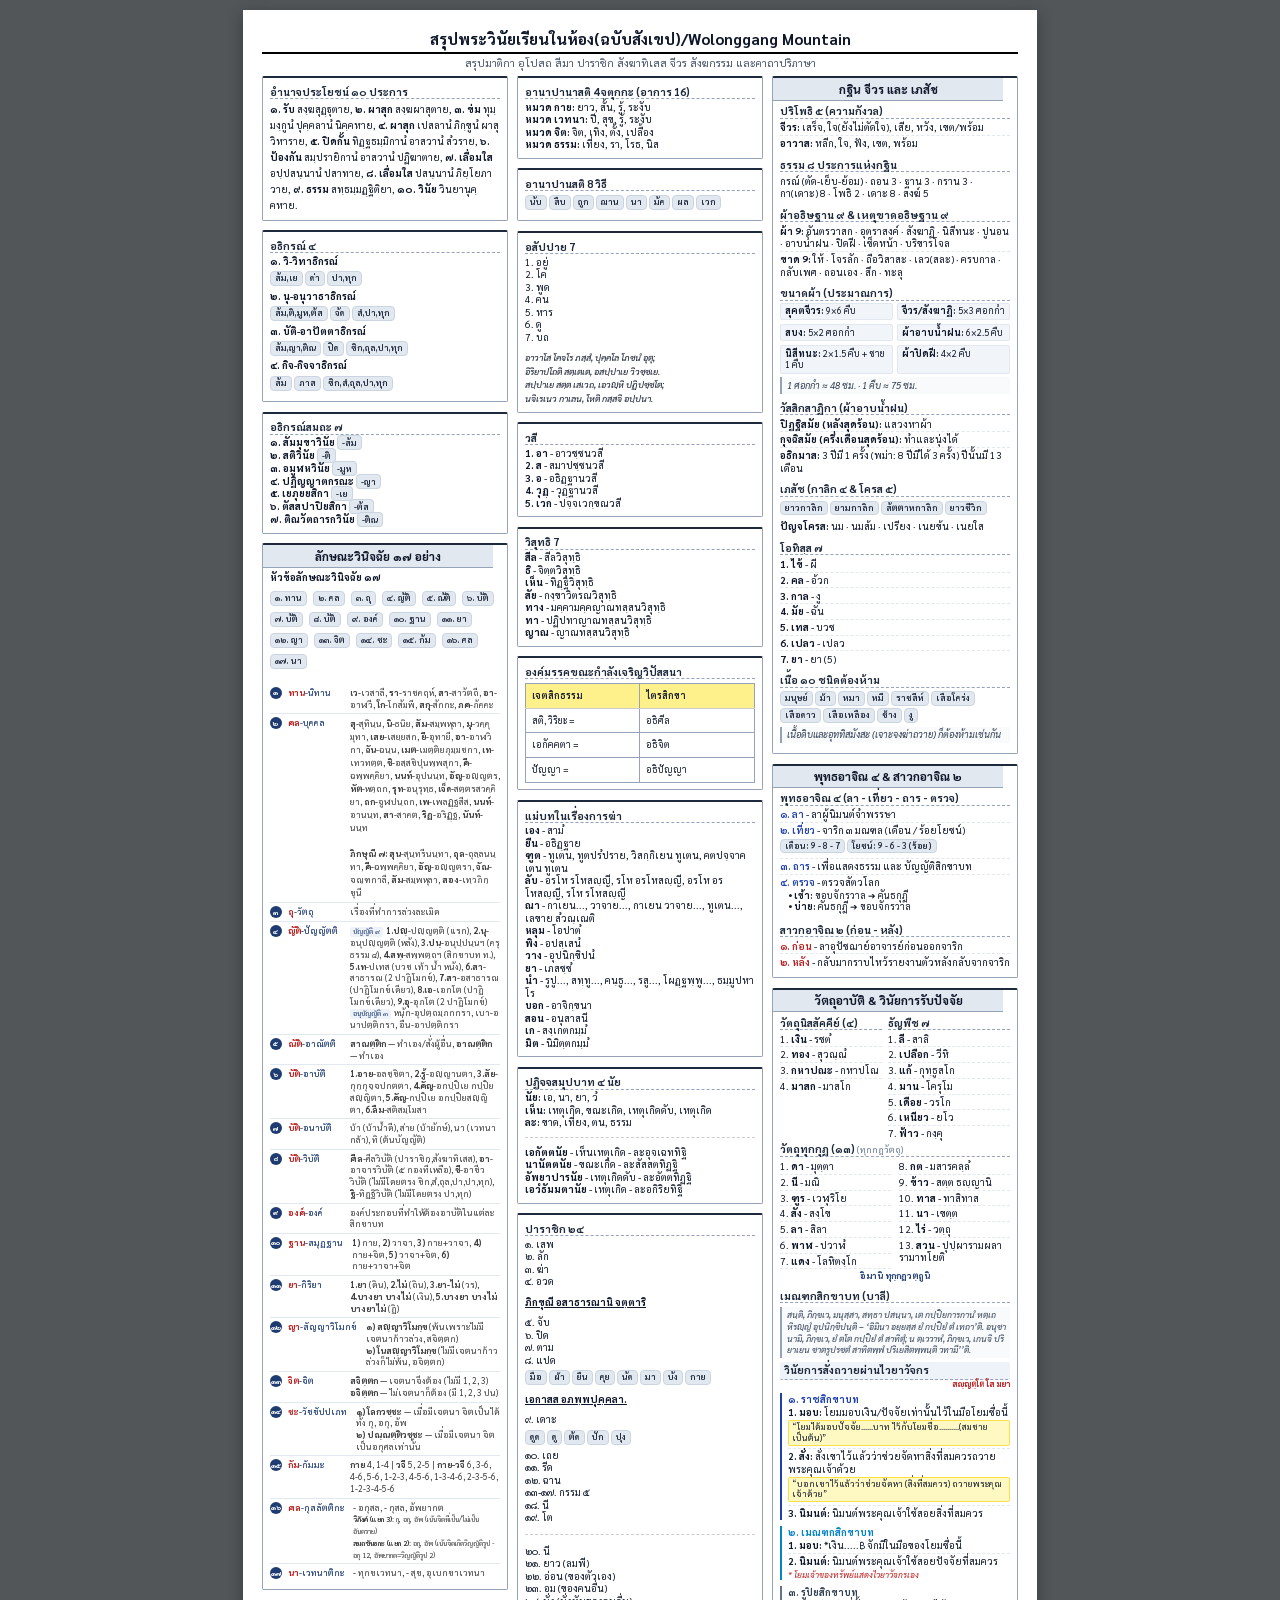
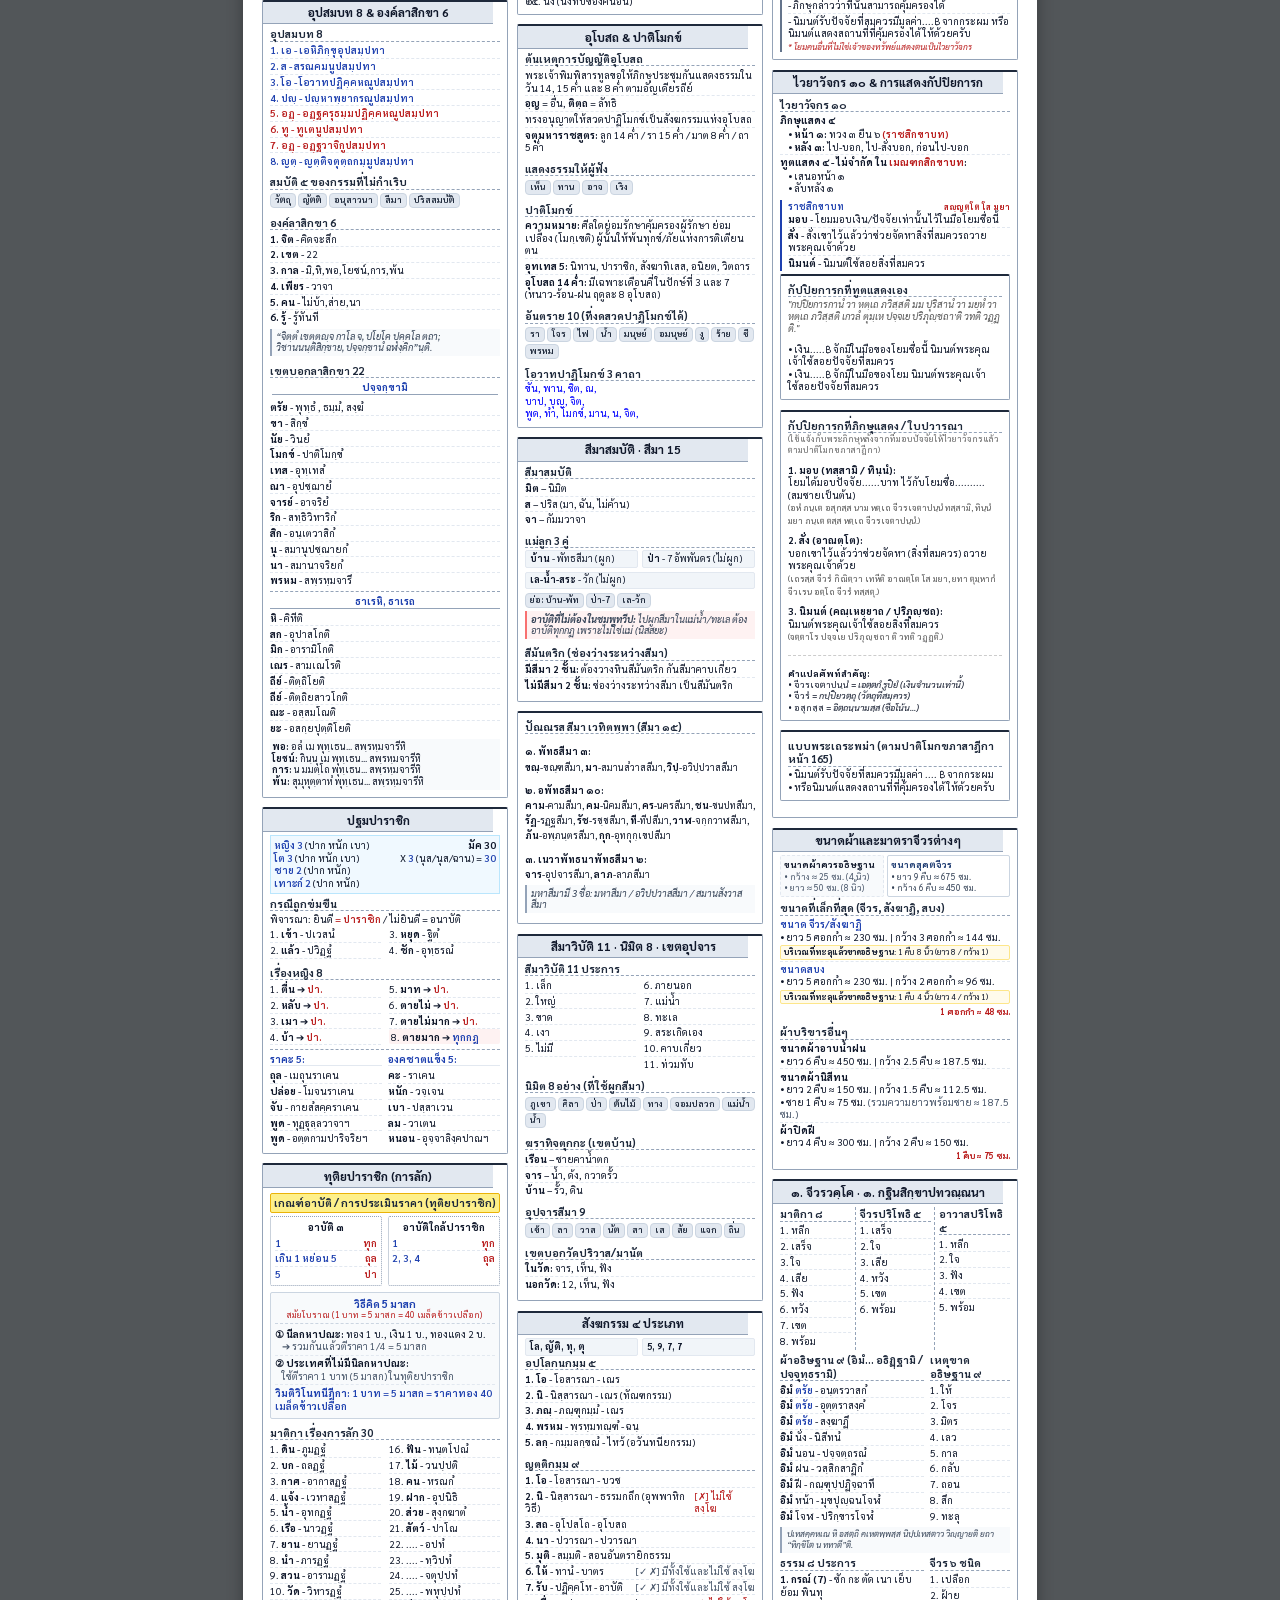
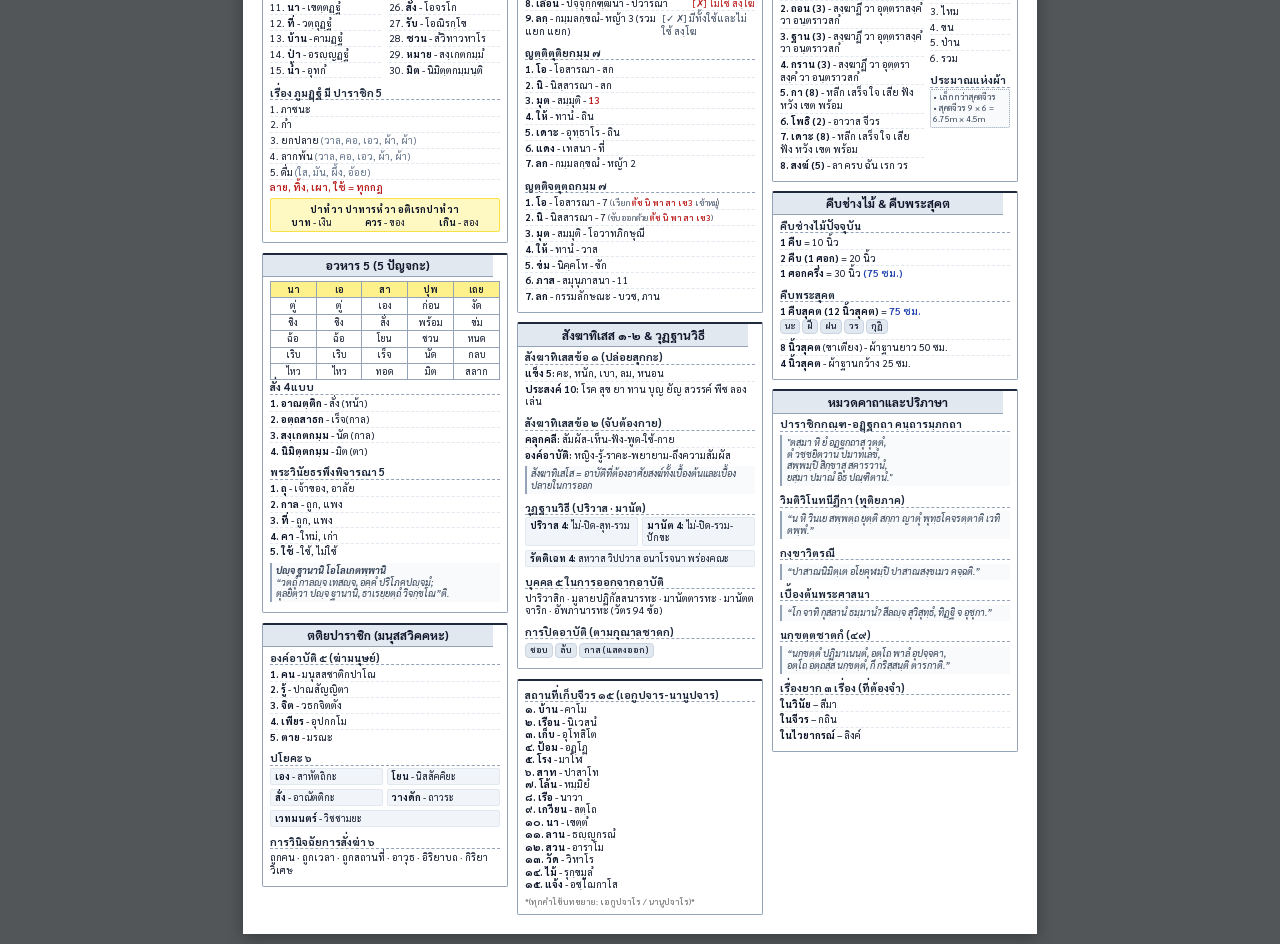
<file: index.html>
<!DOCTYPE html>
<html lang="th">
    <head>
        <meta charset="UTF-8">
        <meta name="viewport" content="width=device-width, initial-scale=1.0">
        <title>สรุปพระวินัยเรียนในห้อง(ฉบับสังเขป)/Wolonggang Mountain</title>
        <link
            href="https://fonts.googleapis.com/css2?family=Sarabun:wght@400;500;600;700&display=swap"
            rel="stylesheet">
        <link rel="stylesheet" href="style.css">
    </head>
    <body>

        <div class="a4-page">
            <div
                class="header-title">สรุปพระวินัยเรียนในห้อง(ฉบับสังเขป)/Wolonggang
                Mountain</div>
            <div class="header-sub">สรุปมาติกา อุโปสถ สีมา ปาราชิก สังฆาทิเสส
                จีวร สังฆกรรม และคาถาปริภาษา</div>

            <div class="masonry">
                <!-- อำนาจประโยชน์ ๑๐ ประการ -->
                <div class="card">
                    <h3>อำนาจประโยชน์ ๑๐ ประการ</h3>
                    <p style="text-align: left; line-height: 1.6; margin: 0;">
                        <strong>๑. รับ</strong> สงฺฆสุฏฺฐุตาย,
                        <strong>๒. ผาสุก</strong> สงฺฆผาสุตาย,
                        <strong>๓. ข่ม</strong> ทุมฺมงฺกูนํ ปุคฺคลานํ นิคฺคหาย,
                        <strong>๔. ผาสุก</strong> เปสลานํ ภิกฺขูนํ ผาสุวิหาราย,
                        <strong>๕. ปิดกั้น</strong> ทิฏฺฐธมฺมิกานํ อาสวานํ
                        สํวราย,
                        <strong>๖. ป้องกัน</strong> สมฺปรายิกานํ อาสวานํ
                        ปฏิฆาตาย,
                        <strong>๗. เลื่อมใส</strong> อปฺปสนฺนานํ ปสาทาย,
                        <strong>๘. เลื่อมใส</strong> ปสนฺนานํ ภิยฺโยภาวาย,
                        <strong>๙. ธรรม</strong> สทฺธมฺมฏฺฐิติยา,
                        <strong>๑๐. วินัย</strong> วินยานุคฺคหาย.
                    </p>
                </div>

                <!-- อธิกรณ์ ๔ -->
                <div class="card">
                    <h3>อธิกรณ์ ๔</h3>
                    <ul class="vertical-list">
                        <li style="text-align: left;">
                            <strong class="item-title"
                                style="text-align: left;">๑.
                                วิ-วิทาธิกรณ์</strong>
                            <div class="pill-row">
                                <span class="pill">สัม,เย</span>
                                <span class="pill">ด่า</span>
                                <span class="pill">ปา,ทุก</span>

                            </div>
                        </li>
                        <li style="text-align: left;">
                            <strong class="item-title"
                                style="text-align: left;">๒.
                                นุ-อนุวาธาธิกรณ์</strong>
                            <div class="pill-row">
                                <span class="pill">สัม,ติ,มูห,ตัส</span>
                                <span class="pill">จัด</span>
                                <span class="pill">สํ,ปา,ทุก</span>

                            </div>
                        </li>
                        <li style="text-align: left;">
                            <strong class="item-title"
                                style="text-align: left;">๓.
                                บัติ-อาปัตตาธิกรณ์</strong>
                            <div class="pill-row">
                                <span class="pill">สัม,ญา,ติณ</span>
                                <span class="pill">ปิด</span>
                                <span class="pill">ซิก,ถุล,ปา,ทุก</span>

                            </div>
                        </li>
                        <li style="text-align: left;">
                            <strong class="item-title"
                                style="text-align: left;">๔.
                                กิจ-กิจจาธิกรณ์</strong>
                            <div class="pill-row">
                                <span class="pill">สัม</span>
                                <span class="pill">ภาส</span>
                                <span class="pill">ซิก,สํ,ถุล,ปา,ทุก</span>

                            </div>
                        </li>
                    </ul>
                </div>

                <!-- อธิกรณ์สมถะ ๗ -->
                <div class="card">
                    <h3>อธิกรณ์สมถะ ๗</h3>
                    <ul class="vertical-list">
                        <li style="text-align: left;"><strong
                                style="text-align: left;">๑.
                                สัมมุขาวินัย</strong> <span
                                class="pill">-สัม</span></li>
                        <li style="text-align: left;"><strong
                                style="text-align: left;">๒. สติวินัย</strong>
                            <span class="pill">-ติ</span></li>
                        <li style="text-align: left;"><strong
                                style="text-align: left;">๓. อมูฬหวินัย</strong>
                            <span class="pill">-มูห</span></li>
                        <li style="text-align: left;"><strong
                                style="text-align: left;">๔.
                                ปฏิญญาตกรณะ</strong> <span
                                class="pill">-ญา</span></li>
                        <li style="text-align: left;"><strong
                                style="text-align: left;">๕. เยภุยยสิกา</strong>
                            <span class="pill">-เย</span></li>
                        <li style="text-align: left;"><strong
                                style="text-align: left;">๖.
                                ตัสสปาปิยสิกา</strong> <span
                                class="pill">-ตัส</span></li>
                        <li style="text-align: left;"><strong
                                style="text-align: left;">๗.
                                ติณวัตถารกวินัย</strong> <span
                                class="pill">-ติณ</span></li>
                    </ul>
                </div>

                <!-- ============================================== -->
                <!-- CARD 6: ลักษณะวินิจฉัย 17 & ปาราชิก 24 (ต้นฉบับเดิม)-->
                <!-- ============================================== -->
                <div class="card">
                    <h2>ลักษณะวินิจฉัย ๑๗ อย่าง</h2>

                    <div class="vinicchaya-list" style="margin-top: 0.5mm;">
                        <div style="text-align: left; margin-bottom: 15px;">
                            <div
                                style="font-weight: bold; margin-bottom: 8px;">หัวข้อลักษณะวินิจฉัย
                                ๑๗</div>
                            <div
                                style="display: flex; flex-wrap: wrap; gap: 6px;">
                                <span class="pill">๑. ทาน</span>
                                <span class="pill">๒. คล</span>
                                <span class="pill">๓. ถุ</span>
                                <span class="pill">๔. ญัติ</span>
                                <span class="pill">๕. ณัติ</span>
                                <span class="pill">๖. บัติ</span>
                                <span class="pill">๗. บัติ</span>
                                <span class="pill">๘. บัติ</span>
                                <span class="pill">๙. องค์</span>
                                <span class="pill">๑๐. ฐาน</span>
                                <span class="pill">๑๑. ยา</span>
                                <span class="pill">๑๒. ญา</span>
                                <span class="pill">๑๓. จิต</span>
                                <span class="pill">๑๔. ชะ</span>
                                <span class="pill">๑๕. กัม</span>
                                <span class="pill">๑๖. ศล</span>
                                <span class="pill">๑๗. นา</span>
                            </div>
                        </div>

                        <!-- ๑. ทาน-นิทาน -->
                        <div class="v-item">
                            <span class="num">๑</span><span class="title"><span
                                    class="abbr">ทาน</span>-นิทาน</span>
                            <span class="desc"><b>เว</b>-เวสาลี,
                                <b>รา</b>-ราชคฤห์, <b>สา</b>-สาวัตถี,
                                <b>อา</b>-อาฬวี, <b>โก</b>-โกสัมพี,
                                <b>สกุ</b>-สักกะ, <b>ภค</b>-ภัคคะ</span>
                        </div>

                        <!-- ๒. คล-บุคคล -->
                        <div class="v-item">
                            <span class="num">๒</span><span class="title"><span
                                    class="abbr">คล</span>-บุคคล</span>
                            <span class="desc" style="line-height: 1.5;">
                                <b>สุ</b>-สุทินฺน, <b>นิ</b>-ธนิย,
                                <b>สัม</b>-สมฺพหุลา, <b>มุ</b>-วคฺคุมุทา,
                                <b>เสย</b>-เสยฺยสก, <b>ยี</b>-อุทายี,
                                <b>อา</b>-อาฬวิกา, <b>ฉัน</b>-ฉนฺน,
                                <b>เมต</b>-เมตฺติยภุมฺมชกา, <b>เท</b>-เทวทตฺต,
                                <b>ชิ</b>-อสฺสชิปุนพฺพสุกา,
                                <b>คี</b>-ฉพฺพคฺคิยา, <b>นนท์</b>-อุปนนฺท,
                                <b>อัญ</b>-อญฺญตร, <b>หัต</b>-หตฺถก,
                                <b>รุท</b>-อนุรุทฺธ, <b>เจ็ด</b>-สตฺตรสวคฺคิยา,
                                <b>ถก</b>-จูฬปนฺถก, <b>เพ</b>-เพลฏฺฐสีส,
                                <b>นนท์</b>-อานนฺท, <b>สา</b>-สาคต,
                                <b>ริฏ</b>-อริฏฺฐ, <b>นันท์</b>-นนฺท<br><br>
                                <b>ภิกษุณี ๗:</b> <b>สุน</b>-สุนฺทรีนนฺทา,
                                <b>ถุล</b>-ถุลฺลนนฺทา, <b>คี</b>-ฉพฺพคฺคิยา,
                                <b>อัญ</b>-อญฺญตรา, <b>จัณ</b>-จณฺฑกาลี,
                                <b>สัม</b>-สมฺพหุลา, <b>สอง</b>-เทฺวภิกฺขุนี
                            </span>
                        </div>

                        <!-- ๓. ถุ-วัตถุ -->
                        <div class="v-item">
                            <span class="num">๓</span><span class="title"><span
                                    class="abbr">ถุ</span>-วัตถุ</span>
                            <span class="desc">เรื่องที่ทำการล่วงละเมิด</span>
                        </div>

                        <!-- ๔. ญัติ-ปัญญัตติ -->
                        <div class="v-item">
                            <span class="num">๔</span><span class="title"><span
                                    class="abbr">ญัติ</span>-ปัญญัตติ</span>
                            <span class="desc">
                                <span class="tag">บัญญัติ ๙</span>
                                <b>1.ปญฺ</b>-ปญฺญตฺติ (แรก),
                                <b>2.นุ</b>-อนุปญฺญตฺติ (หลัง),
                                <b>3.ปนฺ</b>-อนุปฺปนฺนฯ (ครุธรรม ๘),
                                <b>4.สพฺ</b>-สพฺพตฺถฯ (สิกขาบท ท.),
                                <b>5.เท</b>-ปเทส (บวช เท้า น้ำ หนัง),
                                <b>6.สา</b>-สาธารณ (2 ปาฏิโมกข์),
                                <b>7.สา</b>-อสาธารณ (ปาฏิโมกข์เดียว),
                                <b>8.เอ</b>-เอกโต (ปาฏิโมกข์เดียว),
                                <b>9.อุ</b>-อุภโต (2 ปาฏิโมกข์)<br>
                                <span class="tag"
                                    style="margin-top: 2px;">อนุบัญญัติ ๓</span>
                                หนัก-อุปตฺถมฺภกกรา, เบา-อนาปตฺติกรา,
                                อื่น-อาปตฺติกรา
                            </span>
                        </div>

                        <!-- ๕. ณัติ-อาณัตติ -->
                        <div class="v-item">
                            <span class="num">๕</span><span class="title"><span
                                    class="abbr">ณัติ</span>-อาณัตติ</span>
                            <span class="desc"><b>สาณตฺติก</b> —
                                ทำเอง/สั่งผู้อื่น, <b>อาณตฺติก</b> —
                                ทำเอง</span>
                        </div>

                        <!-- ๖. บัติ-อาบัติ -->
                        <div class="v-item">
                            <span class="num">๖</span><span class="title"><span
                                    class="abbr">บัติ</span>-อาบัติ</span>
                            <span class="desc"><b>1.อาย</b>-อลชฺชิตา,
                                <b>2.รู้</b>-อญฺญานตา,
                                <b>3.สัย</b>-กุกฺกุจฺจปกตตา,
                                <b>4.คัญ</b>-อกปฺปิเย กปฺปิยสญฺญิตา,
                                <b>5.คัญ</b>-กปฺปิเย อกปฺปิยสญฺญิตา,
                                <b>6.ลืม</b>-สติสมฺโมสา</span>
                        </div>

                        <!-- ๗. บัติ-อนาบัติ -->
                        <div class="v-item">
                            <span class="num">๗</span><span class="title"><span
                                    class="abbr">บัติ</span>-อนาบัติ</span>
                            <span class="desc">บ้า (บ้าน้ำดี), ส่าย (บ้ายักษ์),
                                นา (เวทนากล้า), ทิ (ต้นบัญญัติ)</span>
                        </div>

                        <!-- ๘. บัติ-วิบัติ -->
                        <div class="v-item">
                            <span class="num">๘</span><span class="title"><span
                                    class="abbr">บัติ</span>-วิบัติ</span>
                            <span class="desc"><b>ศีล</b>-ศีลวิบัติ
                                (ปาราชิก,สังฆาทิเสส), <b>อา</b>-อาจารวิบัติ (๕
                                กองที่เหลือ), <b>ชี</b>-อาชีววิบัติ (ไม่มีโดยตรง
                                ชิก,สํ,ถุล,ปา,ปา,ทุก), <b>ฐิ</b>-ทิฏฐิวิบัติ
                                (ไม่มีโดยตรง ปา,ทุก)</span>
                        </div>

                        <!-- ๙. องค์-องค์ -->
                        <div class="v-item">
                            <span class="num">๙</span><span class="title"><span
                                    class="abbr">องค์</span>-องค์</span>
                            <span
                                class="desc">องค์ประกอบที่ทําให้ต้องอาบัติในแต่ละสิกขาบท</span>
                        </div>

                        <!-- ๑๐. ฐาน-สมุฏฐาน -->
                        <div class="v-item">
                            <span class="num">๑๐</span><span class="title"><span
                                    class="abbr">ฐาน</span>-สมุฏฐาน</span>
                            <span class="desc"><b>1)</b> กาย, <b>2)</b> วาจา,
                                <b>3)</b> กาย+วาจา, <b>4)</b> กาย+จิต, <b>5)</b>
                                วาจา+จิต, <b>6)</b> กาย+วาจา+จิต</span>
                        </div>

                        <!-- ๑๑. ยา-กิริยา -->
                        <div class="v-item">
                            <span class="num">๑๑</span><span class="title"><span
                                    class="abbr">ยา</span>-กิริยา</span>
                            <span class="desc"><b>1.ยา</b> (ดิน), <b>2.ไม่</b>
                                (ถิน), <b>3.ยา-ไม่</b> (วร), <b>4.บางยา
                                    บางไม่</b> (เงิน), <b>5.บางยา บางไม่
                                    บางยาไม่</b> (ฏิ)</span>
                        </div>

                        <!-- ๑๒. ญา-สัญญาวิโมกข์ -->
                        <div class="v-item">
                            <span class="num">๑๒</span><span class="title"><span
                                    class="abbr">ญา</span>-สัญญาวิโมกข์</span>
                            <span class="desc"><b>๑) สญฺญาวิโมกฺข</b>
                                (พ้นเพราะไม่มีเจตนาก้าวล่วง, สจิตฺตก) <br><b>๒)
                                    โนสญฺญาวิโมกฺข</b>
                                (ไม่มีเจตนาก้าวล่วงก็ไม่พ้น, อจิตฺตก)</span>
                        </div>

                        <!-- ๑๓. จิต-จิต -->
                        <div class="v-item">
                            <span class="num">๑๓</span><span class="title"><span
                                    class="abbr">จิต</span>-จิต</span>
                            <span class="desc"><b>สจิตฺตก</b> — เจตนาจึงต้อง
                                (ไม่มี 1, 2, 3) <br><b>อจิตฺตก</b> —
                                ไม่เจตนาก็ต้อง (มี 1, 2, 3 ปน)</span>
                        </div>

                        <!-- ๑๔. ชะ-วัชชัปปเภท -->
                        <div class="v-item">
                            <span class="num">๑๔</span><span class="title"><span
                                    class="abbr">ชะ</span>-วัชชัปปเภท</span>
                            <span class="desc"><b>๑) โลกวชฺชะ</b> — เมื่อมีเจตนา
                                จิตเป็นได้ทั้ง กุ, อกุ, อัพ <br><b>๒)
                                    ปณฺณตฺติวชฺชะ</b> — เมื่อมีเจตนา
                                จิตเป็นอกุศลเท่านั้น</span>
                        </div>

                        <!-- ๑๕. กัม-กัมมะ -->
                        <div class="v-item">
                            <span class="num">๑๕</span><span class="title"><span
                                    class="abbr">กัม</span>-กัมมะ</span>
                            <span class="desc"><b>กาย</b> 4, 1-4 | <b>วจี</b> 5,
                                2-5 | <b>กาย-วจี</b> 6, 3-6, 4-6, 5-6, 1-2-3,
                                4-5-6, 1-3-4-6, 2-3-5-6, 1-2-3-4-5-6</span>
                        </div>

                        <!-- ๑๖. ศล-กุสลัตติกะ -->
                        <div class="v-item">
                            <span class="num">๑๖</span><span class="title"><span
                                    class="abbr">ศล</span>-กุสลัตติกะ</span>
                            <span class="desc">
                                - อกุสล, - กุสล, อัพยากต <br>
                                <small><b>วิภังค์ (แยก 3):</b> กุ, อกุ, อัพ
                                    (เน้นจิตที่เป็น/ไม่เป็นอันตราย)</small><br>
                                <small><b>สมถขันธกะ (แยก 2):</b> อกุ, อัพ
                                    (เน้นจิตเกิดวิญญัติรูป - อกุ 12,
                                    อัพยากต=วิญญัติรูป 2)</small>
                            </span>
                        </div>

                        <!-- ๑๗. นา-เวทนาติกะ -->
                        <div class="v-item">
                            <span class="num">๑๗</span><span class="title"><span
                                    class="abbr">นา</span>-เวทนาติกะ</span>
                            <span class="desc">- ทุกขเวทนา, - สุข,
                                อุเบกขาเวทนา</span>
                        </div>

                    </div>
                </div>
                <!-- ============================================== -->
                <!-- CARD 1: อุปสมบท & ลาสิกขา (ต้นฉบับเดิมเป๊ะ)       -->
                <!-- ============================================== -->
                <div class="card">
                    <h2>อุปสมบท 8 & องค์ลาสิกขา 6</h2>
                    <h3>อุปสมบท 8</h3>
                    <div class="vertical-list">
                        <div class="vertical-item text-blue">1. เอ -
                            เอหิภิกฺขุอุปสมฺปทา</div>
                        <div class="vertical-item text-blue">2. ส -
                            สรณคมนูปสมฺปทา</div>
                        <div class="vertical-item text-blue">3. โอ -
                            โอวาทปฏิคฺคหณูปสมฺปทา</div>
                        <div class="vertical-item text-blue">4. ปญฺ -
                            ปญฺหาพฺยากรณูปสมฺปทา</div>
                        <div class="vertical-item text-red">5. อฏฺ -
                            อฏฺฐครุธมฺมปฏิคฺคหณูปสมฺปทา</div>
                        <div class="vertical-item text-red">6. ทู -
                            ทูเตนูปสมฺปทา</div>
                        <div class="vertical-item text-red">7. อฏฺ -
                            อฏฺฐวาจิกูปสมฺปทา</div>
                        <div class="vertical-item text-blue">8. ญตฺ -
                            ญตฺติจตุตฺถกมฺมูปสมฺปทา</div>
                    </div>

                    <h3>สมบัติ ๕ ของกรรมที่ไม่กำเริบ</h3>
                    <div class="pill-row">
                        <span class="pill">วัตถุ</span><span
                            class="pill">ญัตติ</span><span
                            class="pill">อนุสาวนา</span><span
                            class="pill">สีมา</span><span
                            class="pill">ปริสสมบัติ</span>
                    </div>

                    <h3>องค์ลาสิกขา 6</h3>
                    <div class="vertical-list">
                        <div class="vertical-item"><b>1. จิต</b> -
                            คิดจะสึก</div>
                        <div class="vertical-item"><b>2. เขต</b> - 22</div>
                        <div class="vertical-item"><b>3. กาล</b> -
                            มิ,หิ,พอ,โยชน์,การ,พ้น</div>
                        <div class="vertical-item"><b>4. เพียร</b> - วาจา</div>
                        <div class="vertical-item"><b>5. คน</b> -
                            ไม่บ้า,ส่าย,นา</div>
                        <div class="vertical-item"><b>6. รู้</b> -
                            รู้ทันที</div>
                    </div>
                    <div class="verse">
                        “จิตฺตํ เขตฺตญฺจ กาโล จ, ปโยโค ปุคฺคโล ตถา;<br>
                        วิชานนนฺติสิกฺขาย, ปจฺจกฺขานํ ฉฬงฺคิก”นฺติ.
                    </div>

                    <h3>เขตบอกลาสิกขา 22</h3>
                    <div style="padding: 0.5mm;">
                        <div class="text-blue"
                            style="text-align: center; font-weight: bold; margin-bottom: 0.3mm; border-bottom: 1px solid var(--border); padding-bottom: 0.2mm;">ปจฺจกฺขามิ</div>
                    </div>
                    <div class="vertical-list">
                        <div class="vertical-item"><b>ตรัย</b> - พุทฺธํ , ธมฺมํ,
                            สงฺฆํ</div>
                        <div class="vertical-item"><b>ขา</b> - สิกฺขํ</div>
                        <div class="vertical-item"><b>นัย</b> - วินยํ</div>
                        <div class="vertical-item"><b>โมกข์</b> -
                            ปาติโมกฺขํ</div>
                        <div class="vertical-item"><b>เทส</b> - อุทฺเทสํ</div>
                        <div class="vertical-item"><b>ณา</b> - อุปชฺฌายํ</div>
                        <div class="vertical-item"><b>จารย์</b> - อาจริยํ</div>
                        <div class="vertical-item"><b>ริก</b> -
                            สทฺธิวิหาริกํ</div>
                        <div class="vertical-item"><b>สิก</b> -
                            อนฺเตวาสิกํ</div>
                        <div class="vertical-item"><b>นุ</b> -
                            สมานุปชฺณายกํ</div>
                        <div class="vertical-item"><b>นา</b> - สมานาจริยกํ</div>
                        <div class="vertical-item"><b>พรหม</b> -
                            สพฺรหฺมจารึ</div>
                    </div>

                    <div
                        style="border-top: 1px dashed var(--border); padding-top: 0.8mm; margin-top:0.8mm;">
                        <div class="text-blue"
                            style="text-align: center; font-weight: bold; margin-bottom: 0.3mm; border-bottom: 1px solid var(--border); padding-bottom: 0.2mm;">ธาเรหิ,
                            ธาเรถ</div>
                        <div class="vertical-list">
                            <div class="vertical-item"><b>หิ</b> - คิหีติ</div>
                            <div class="vertical-item"><b>สก</b> -
                                อุปาสโกติ</div>
                            <div class="vertical-item"><b>มิก</b> -
                                อารามิโกติ</div>
                            <div class="vertical-item"><b>เณร</b> -
                                สามเณโรติ</div>
                            <div class="vertical-item"><b>ถีย์</b> -
                                ติตฺถิโยติ</div>
                            <div class="vertical-item"><b>ถีย์</b> -
                                ติตฺถิยสาวโกติ</div>
                            <div class="vertical-item"><b>ณะ</b> -
                                อสฺสมโณติ</div>
                            <div class="vertical-item"><b>ยะ</b> -
                                อสกฺยปุตฺติโยติ</div>
                        </div>
                    </div>

                    <div
                        style="margin-top: 0.8mm; background: #f8fafc; padding: 0.6mm; font-size: 7pt;">
                        <div><b>พอ:</b> อลํ เม พุทฺเธน... สพฺรหฺมจารีหิ</div>
                        <div><b>โยชน์:</b> กินฺนุ เม พุทฺเธน...
                            สพฺรหฺมจารีหิ</div>
                        <div><b>การ:</b> น มมตฺโถ พุทฺเธน... สพฺรหฺมจารีหิ</div>
                        <div><b>พ้น:</b> สุมุหุตฺตาหํ พุทฺเธน...
                            สพฺรหฺมจารีหิ</div>
                    </div>
                </div>

                <!-- ============================================== -->
                <!-- CARD 2: ปฐมปาราชิก (ต้นฉบับเดิมเป๊ะ)              -->
                <!-- ============================================== -->
                <div class="card">
                    <h2>ปฐมปาราชิก</h2>
                    <div class="flex-between"
                        style="background:#f0f9ff; border:1px solid #bae6fd; padding:0.9mm; margin-bottom:0.9mm;">
                        <div>
                            <div><b class="text-blue">หญิง 3</b> (ปาก หนัก
                                เบา)</div>
                            <div><b class="text-blue">โต 3</b> (ปาก หนัก
                                เบา)</div>
                            <div><b class="text-blue">ชาย 2</b> (ปาก หนัก)</div>
                            <div><b class="text-blue">เทาะก์ 2</b> (ปาก
                                หนัก)</div>
                        </div>
                        <div style="text-align:right;">
                            <b>มัค 30</b><br>X <span class="text-blue">3</span>
                            (นุส/นุส/ฉาน) = <span class="text-blue">30</span>
                        </div>
                    </div>

                    <h3>กรณีถูกข่มขืน</h3>
                    <div style="margin-bottom:0.4mm;">พิจารณา: ยินดี <span
                            class="text-red">= ปาราชิก</span> / ไม่ยินดี =
                        อนาบัติ</div>
                    <div class="two-cols" style="font-size: 7pt;">
                        <div class="vertical-item">1. <b>เข้า</b> - ปเวสนํ</div>
                        <div class="vertical-item">2. <b>แล้ว</b> -
                            ปวิฏฺฐํ</div>
                        <div class="vertical-item">3. <b>หยุด</b> - ฐิตํ</div>
                        <div class="vertical-item">4. <b>ชัก</b> -
                            อุทฺธรณํ</div>
                    </div>

                    <h3>เรื่องหญิง 8</h3>
                    <div class="two-cols" style="font-size: 7.2pt;">
                        <div class="vertical-item">1. <b>ตื่น</b> ➔ <b
                                class="text-red">ปา.</b></div>
                        <div class="vertical-item">2. <b>หลับ</b> ➔ <b
                                class="text-red">ปา.</b></div>
                        <div class="vertical-item">3. <b>เมา</b> ➔ <b
                                class="text-red">ปา.</b></div>
                        <div class="vertical-item">4. <b>บ้า</b> ➔ <b
                                class="text-red">ปา.</b></div>
                        <div class="vertical-item">5. <b>มาท</b> ➔ <b
                                class="text-red">ปา.</b></div>
                        <div class="vertical-item">6. <b>ตายไม่</b> ➔ <b
                                class="text-red">ปา.</b></div>
                        <div class="vertical-item">7. <b>ตายไม่มาก</b> ➔ <b
                                class="text-red">ปา.</b></div>
                        <div class="vertical-item"
                            style="background:#fef2f2; padding-left: 0.5mm; border-radius:2px;">8.
                            <b>ตายมาก</b> ➔ <b class="text-blue">ทุกกฎ</b></div>
                    </div>

                    <div
                        style="display: flex; gap: 1.5mm; margin-top: 1mm; border-top: 1px dashed var(--border); padding-top: 0.8mm;">
                        <div style="flex: 1;">
                            <div class="text-blue"
                                style="font-size: 7.5pt; font-weight: bold; border-bottom: 1px solid #e2e8f0; margin-bottom: 0.5mm;">ราคะ
                                5:</div>
                            <div class="vertical-list"
                                style="margin:0; font-size: 7pt;">
                                <div class="vertical-item"><b>ถุล</b> -
                                    เมถุนราเคน</div>
                                <div class="vertical-item"><b>ปล่อย</b> -
                                    โมจนราเคน</div>
                                <div class="vertical-item"><b>จับ</b> -
                                    กายสํสคฺคราเคน</div>
                                <div class="vertical-item"><b>พูด</b> -
                                    ทุฏฺฐุลฺลวาจาฯ</div>
                                <div class="vertical-item"><b>พูด</b> -
                                    อตฺตกามปาริจริยฯ</div>
                            </div>
                        </div>
                        <div style="flex: 1;">
                            <div class="text-blue"
                                style="font-size: 7.5pt; font-weight: bold; border-bottom: 1px solid #e2e8f0; margin-bottom: 0.5mm;">องคชาตแข็ง
                                5:</div>
                            <div class="vertical-list"
                                style="margin:0; font-size: 7pt;">
                                <div class="vertical-item"><b>คะ</b> -
                                    ราเคน</div>
                                <div class="vertical-item"><b>หนัก</b> -
                                    วจฺเจน</div>
                                <div class="vertical-item"><b>เบา</b> -
                                    ปสฺสาเวน</div>
                                <div class="vertical-item"><b>ลม</b> -
                                    วาเตน</div>
                                <div class="vertical-item"><b>หนอน</b> -
                                    อุจฺจาลิงฺคปาณฯ</div>
                            </div>
                        </div>
                    </div>

                </div>

                <!-- ============================================== -->
                <!-- CARD 3: ทุติยปาราชิก (ต้นฉบับเดิมเป๊ะ)             -->
                <!-- ============================================== -->
                <div class="card">
                    <h2>ทุติยปาราชิก (การลัก)</h2>

                    <h3
                        style="margin-top: 1.5mm; text-align: center; background: #fef08a; padding: 0.5mm; border: 1px solid #eab308; border-radius: 2px;">เกณฑ์อาบัติ
                        / การประเมินราคา (ทุติยปาราชิก)</h3>

                    <div style="display: flex; gap: 1.5mm; margin-top: 1mm;">
                        <div
                            style="flex: 1; border: 1px dotted var(--border); padding: 1mm; border-radius: 2px;">
                            <div
                                style="font-weight: bold; text-align: center; margin-bottom: 0.5mm; color: #0f172a;">อาบัติ
                                ๓</div>
                            <div class="vertical-list"
                                style="margin:0; font-size: 6.8pt;">
                                <div class="flex-between vertical-item"><span
                                        class="text-blue">1</span><span
                                        class="text-red">ทุก</span></div>
                                <div class="flex-between vertical-item"><span
                                        class="text-blue">เกิน 1 หย่อน
                                        5</span><span
                                        class="text-red">ถุล</span></div>
                                <div class="flex-between vertical-item"><span
                                        class="text-blue">5</span><span
                                        class="text-red">ปา</span></div>
                            </div>
                        </div>
                        <div
                            style="flex: 1; border: 1px dotted var(--border); padding: 1mm; border-radius: 2px;">
                            <div
                                style="font-weight: bold; text-align: center; margin-bottom: 0.5mm; color: #0f172a;">อาบัติใกล้ปาราชิก</div>
                            <div class="vertical-list"
                                style="margin:0; font-size: 6.8pt;">
                                <div class="flex-between vertical-item"><span
                                        class="text-blue">1</span><span
                                        class="text-red">ทุก</span></div>
                                <div class="flex-between vertical-item"><span
                                        class="text-blue">2, 3, 4</span><span
                                        class="text-red">ถุล</span></div>
                            </div>
                        </div>
                    </div>

                    <div
                        style="border: 1px solid #cbd5e1; background: #f8fafc; padding: 1mm; margin-top: 1.5mm; border-radius: 2px;">
                        <div
                            style="text-align: center; font-weight: bold; color: var(--blue); font-size: 8pt;">วิธีคิด
                            5 มาสก</div>
                        <div
                            style="text-align: center; font-size: 6.5pt; color: var(--red); border-bottom: 1px dashed #cbd5e1; padding-bottom: 0.5mm; margin-bottom: 0.5mm;">
                            สมัยโบราณ (1 บาท = 5 มาสก = 40 เมล็ดข้าวเปลือก)
                        </div>
                        <div class="vertical-list"
                            style="font-size: 6.5pt; margin: 0;">
                            <div class="vertical-item"
                                style="padding: 0.5mm 0;">
                                <b>① นีลกหาปณะ:</b> ทอง 1 บ., เงิน 1 บ., ทองแดง
                                2 บ. <br>
                                <span
                                    style="color: #475569; padding-left: 2mm;">➔
                                    รวมกันแล้วตีราคา 1/4 = 5 มาสก</span>
                            </div>
                            <div class="vertical-item"
                                style="padding: 0.5mm 0;">
                                <b>② ประเทศที่ไม่มีนิลกหาปณะ:</b><br>
                                <span
                                    style="color: #475569; padding-left: 2mm;">ใช้ตีราคา
                                    1 บาท (5 มาสก) ในทุติยปาราชิก</span>
                            </div>
                            <div class="vertical-item text-blue"
                                style="padding: 0.5mm 0;">
                                <b>วิมติวิโนทนีฎีกา:</b> 1 บาท = 5 มาสก =
                                ราคาทอง 40 เมล็ดข้าวเปลือก
                            </div>
                        </div>
                    </div>
                    
                    <h3>มาติกา เรื่องการลัก 30 </h3>
                    <div class="two-cols" style="font-size: 6.5pt;">
                        <div class="vertical-item">1. <b>ดิน</b> - ภูมฏฺฐํ</div>
                        <div class="vertical-item">2. <b>บก</b> - ถลฏฺฐํ</div>
                        <div class="vertical-item">3. <b>กาศ</b> -
                            อากาสฏฺฐํ</div>
                        <div class="vertical-item">4. <b>แจ้ง</b> -
                            เวหาสฏฺฐํ</div>
                        <div class="vertical-item">5. <b>น้ำ</b> -
                            อุทกฏฺฐํ</div>
                        <div class="vertical-item">6. <b>เรือ</b> -
                            นาวฏฺฐํ</div>
                        <div class="vertical-item">7. <b>ยาน</b> - ยานฏฺฐํ</div>
                        <div class="vertical-item">8. <b>นำ</b> - ภารฏฺฐํ</div>
                        <div class="vertical-item">9. <b>สวน</b> -
                            อารามฏฺฐํ</div>
                        <div class="vertical-item">10. <b>วัด</b> -
                            วิหารฏฺฐํ</div>
                        <div class="vertical-item">11. <b>นา</b> -
                            เขตฺตฏฺฐํ</div>
                        <div class="vertical-item">12. <b>ที่</b> -
                            วตฺถุฏฺฐํ</div>
                        <div class="vertical-item">13. <b>บ้าน</b> -
                            คามฏฺฐํ</div>
                        <div class="vertical-item">14. <b>ป่า</b> -
                            อรญฺญฏฺฐํ</div>
                        <div class="vertical-item">15. <b>น้ำ</b> - อุทกํ</div>
                        <div class="vertical-item">16. <b>ฟัน</b> -
                            ทนฺตโปณํ</div>
                        <div class="vertical-item">17. <b>ไม้</b> -
                            วนปฺปติ</div>
                        <div class="vertical-item">18. <b>คน</b> - หรณกํ</div>
                        <div class="vertical-item">19. <b>ฝาก</b> -
                            อุปนิธิ</div>
                        <div class="vertical-item">20. <b>ส่วย</b> -
                            สุงฺกฆาตํ</div>
                        <div class="vertical-item">21. <b>สัตว์</b> - ปาโณ</div>
                        <div class="vertical-item">22. .... - อปทํ</div>
                        <div class="vertical-item">23. .... - ทฺวิปทํ</div>
                        <div class="vertical-item">24. .... - จตุปฺปทํ</div>
                        <div class="vertical-item">25. .... - พหุปฺปทํ</div>
                        <div class="vertical-item">26. <b>สั่ง</b> -
                            โอจรโก</div>
                        <div class="vertical-item">27. <b>รับ</b> -
                            โอณิรกฺโข</div>
                        <div class="vertical-item">28. <b>ชวน</b> -
                            สํวิทาวหาโร</div>
                        <div class="vertical-item">29. <b>หมาย</b> -
                            สงฺเกตกมฺมํ</div>
                        <div class="vertical-item">30. <b>มิต</b> -
                            นิมิตฺตกมฺมนฺติ</div>
                    </div>

                    <h3>เรื่อง ภูมฏฺฐํ มี ปาราชิก 5</h3>
                    <div class="vertical-list" style="font-size: 7.2pt;">
                        <div class="vertical-item">1. ภาชนะ</div>
                        <div class="vertical-item">2. กำ</div>
                        <div class="vertical-item">3. ยกปลาย <span
                                style="color:#64748b;">(วาล, คอ, เอว, ผ้า,
                                ผ้า)</span></div>
                        <div class="vertical-item">4. ลากพ้น <span
                                style="color:#64748b;">(วาล, คอ, เอว, ผ้า,
                                ผ้า)</span></div>
                        <div class="vertical-item">5. ดื่ม <span
                                style="color:#64748b;">(ใส, มัน, ผึ้ง,
                                อ้อย)</span></div>
                        <div class="vertical-item text-red">ลาย, ทิ้ง, เผา, ใช้
                            = ทุกกฎ</div>
                    </div>

                    <div class="highlight-box"
                        style="margin-top: 0.9mm; font-size: 7.2pt;">
                        <div
                            style="font-weight: bold; text-align: center; margin-bottom: 0.3mm;">ปาทํ
                            วา ปาทารหํ วา อติเรกปาทํ วา</div>
                        <div
                            style="display: flex; justify-content: space-around; margin: 0;">
                            <div><b>บาท</b> - เงิน</div>
                            <div><b>ควร</b> - ของ</div>
                            <div><b>เกิน</b> - สอง</div>
                        </div>
                    </div>
                </div>

                <!-- ============================================== -->
                <!-- CARD 4: อวหาร 5 (ต้นฉบับเดิมเป๊ะ)                  -->
                <!-- ============================================== -->
                <div class="card">
                    <h2>อวหาร 5 (5 ปัญจกะ)</h2>
                    <table>
                        <tr>
                            <th>นา</th>
                            <th>เอ</th>
                            <th>สา</th>
                            <th>ปุพ</th>
                            <th>เถย</th>
                        </tr>
                        <tr>
                            <td>ตู่</td>
                            <td>ตู่</td>
                            <td>เอง</td>
                            <td>ก่อน</td>
                            <td>งัด</td>
                        </tr>
                        <tr>
                            <td>ชิง</td>
                            <td>ชิง</td>
                            <td>สั่ง</td>
                            <td>พร้อม</td>
                            <td>ข่ม</td>
                        </tr>
                        <tr>
                            <td>ฉ้อ</td>
                            <td>ฉ้อ</td>
                            <td>โยน</td>
                            <td>ชวน</td>
                            <td>หนด</td>
                        </tr>
                        <tr>
                            <td>เริบ</td>
                            <td>เริบ</td>
                            <td>เร็จ</td>
                            <td>นัด</td>
                            <td>กลบ</td>
                        </tr>
                        <tr>
                            <td>ไหว</td>
                            <td>ไหว</td>
                            <td>ทอด</td>
                            <td>มิต</td>
                            <td>สลาก</td>
                        </tr>
                    </table>

                    <h3>สั่ง 4 แบบ</h3>
                    <div class="vertical-list">
                        <div class="vertical-item"><b>1. อาณตฺติก</b> - สั่ง
                            (หน้า)</div>
                        <div class="vertical-item"><b>2. อตฺถสาธก</b> -
                            เร็จ(กาล)</div>
                        <div class="vertical-item"><b>3. สงฺเกตกมฺม</b> - นัด
                            (กาล)</div>
                        <div class="vertical-item"><b>4. นิมิตฺตกมฺม</b> - มิต
                            (ตา)</div>
                    </div>

                    <h3>พระวินัยธรพึงพิจารณา 5 </h3>
                    <div class="vertical-list">
                        <div class="vertical-item"><b>1. ถุ</b> - เจ้าของ,
                            อาลัย</div>
                        <div class="vertical-item"><b>2. กาล</b> - ถูก,
                            แพง</div>
                        <div class="vertical-item"><b>3. ที่</b> - ถูก,
                            แพง</div>
                        <div class="vertical-item"><b>4. คา</b> - ใหม่,
                            เก่า</div>
                        <div class="vertical-item"><b>5. ใช้</b> - ใช้,
                            ไม่ใช้</div>
                    </div>

                    <div class="verse" style="margin-top: 1mm; font-size: 7pt;">
                        <b>ปญฺจ ฐานานิ โอโลเกตพฺพานิ</b><br>
                        “วตฺถุํ กาลญฺจ เทสญฺจ, อคฺคํ ปริโภคปญฺจมํ;<br>ตุลยิตฺวา
                        ปญฺจ ฐานานิ, ธาเรยฺยตฺถํ วิจกฺขโณ”ติ.
                    </div>
                </div>

                <!-- ============================================== -->
                <!-- CARD 5: ตติยปาราชิก (เนื้อหาใหม่จาก Code 2)        -->
                <!-- ============================================== -->
                <div class="card">
                    <h2>ตติยปาราชิก (มนุสสวิคคหะ)</h2>
                    <h3>องค์อาบัติ ๕ (ฆ่ามนุษย์)</h3>
                    <div class="vertical-list">
                        <div class="vertical-item"><b>1. คน</b> -
                            มนุสสชาติกปาโณ</div>
                        <div class="vertical-item"><b>2. รู้</b> -
                            ปาณสัญญิตา</div>
                        <div class="vertical-item"><b>3. จิต</b> -
                            วธกจิตตัง</div>
                        <div class="vertical-item"><b>4. เพียร</b> -
                            อุปกกโม</div>
                        <div class="vertical-item"><b>5. ตาย</b> - มรณะ</div>
                    </div>

                    <h3>ปโยคะ ๖</h3>
                    <div class="grid-mini">
                        <div><b>เอง</b> - สาหัตถิกะ</div>
                        <div><b>โยน</b> - นิสสัคคิยะ</div>
                        <div><b>สั่ง</b> - อาณัตติกะ</div>
                        <div><b>วางดัก</b> - ถาวระ</div>
                        <div style="grid-column: span 2;"><b>เวทมนตร์</b> -
                            วิชชามยะ</div>
                    </div>

                    <h3>การวินิจฉัยการสั่งฆ่า ๖</h3>
                    <div class="vertical-list" style="font-size: 7pt;">
                        <div class="vertical-item">ถูกคน · ถูกเวลา · ถูกสถานที่
                            · อาวุธ · อิริยาบถ · กิริยาวิเศษ</div>
                    </div>
                </div>

                <!-- อานาปานาสติ 4 จตุกกะ (อาการ 16) -->
                <div class="card">
                    <h3>อานาปานาสติ 4 จตุกกะ (อาการ 16)</h3>
                    <ul class="vertical-list" style="text-align: left;">
                        <li><b>หมวด กาย:</b> ยาว, สั้น, รู้, ระงับ</li>
                        <li><b>หมวด เวทนา:</b> ปี, สุข, รู้, ระงับ</li>
                        <li><b>หมวด จิต:</b> จิต, เทิง, ตั้ง, เปลื้อง</li>
                        <li><b>หมวด ธรรม:</b> เที่ยง, รา, โรธ, นิส</li>
                    </ul>
                </div>

                <!-- อานาปานสติ 8 วิธี (อัปปนาโกสลฺล) -->
                <div class="card">
                    <h3>อานาปานสติ 8 วิธี</h3>
                    <div class="pill-row">
                        <span class="pill">นับ</span>
                        <span class="pill">สืบ</span>
                        <span class="pill">ถูก</span>
                        <span class="pill">ฌาน</span>
                        <span class="pill">นา</span>
                        <span class="pill">มัค</span>
                        <span class="pill">ผล</span>
                        <span class="pill">เวก</span>
                    </div>
                </div>

                <!-- อสัปปาย 7 -->
                <div class="card">
                    <h3>อสัปปาย 7</h3>
                    <ul class="vertical-list" style="text-align: left;">
                        <li>1. อยู่</li>
                        <li>2. โค</li>
                        <li>3. พูด</li>
                        <li>4. คน</li>
                        <li>5. หาร</li>
                        <li>6. ดู</li>
                        <li>7. บถ</li>
                    </ul>
                    <p
                        style="text-align: left; font-size: 0.9em; font-style: italic; margin-top: 8px; line-height: 1.5;">
                        อาวาโส โคจโร ภสฺสํ, ปุคฺคโล โภชนํ อุตุ;<br>
                        อิริยาปโถติ สตฺเตเต, อสปฺปาเย วิวชฺชเย.<br>
                        สปฺปาเย สตฺต เสเวถ, เอวญฺหิ ปฏิปชฺชโต;<br>
                        นจิเรเนว กาเลน, โหติ กสฺสจิ อปฺปนา.
                    </p>
                </div>

                <!-- วสี -->
                <div class="card">
                    <h3>วสี</h3>
                    <ul class="vertical-list" style="text-align: left;">
                        <li><b>1. อา</b> - อาวชฺชนวสี</li>
                        <li><b>2. ส</b> - สมาปชฺชนวสี</li>
                        <li><b>3. อ</b> - อธิฏฺฐานวสี</li>
                        <li><b>4. วุฏฺ</b> - วุฏฺฐานวสี</li>
                        <li><b>5. เวก</b> - ปจฺจเวกฺขณวสี</li>
                    </ul>
                </div>

                <!-- วิสุทธิ -->
                <div class="card">
                    <h3>วิสุทธิ 7</h3>
                    <ul class="vertical-list" style="text-align: left;">
                        <li><b>สีล</b> - สีลวิสุทฺธิ</li>
                        <li><b>ธิ</b> - จิตฺตวิสุทฺธิ</li>
                        <li><b>เห็น</b> - ทิฏฺฐิวิสุทฺธิ</li>
                        <li><b>สัย</b> - กงฺขาวิตรณวิสุทฺธิ</li>
                        <li><b>ทาง</b> - มคฺคามคฺคญาณทสฺสนวิสุทฺธิ</li>
                        <li><b>ทา</b> - ปฏิปทาญาณทสฺสนวิสุทฺธิ</li>
                        <li><b>ญาณ</b> - ญาณทสฺสนวิสุทฺธิ</li>
                    </ul>
                </div>

                <!-- เจตสิกธรรม | ไตรสิกขา -->
                <div class="card">
                    <h3>องค์มรรคขณะกำลังเจริญวิปัสสนา</h3>
                    <table
                        style="width: 100%; text-align: left; border-collapse: collapse;">
                        <thead>
                            <tr>
                                <th
                                    style="border-bottom: 1px solid #ccc; padding: 6px;">เจตสิกธรรม</th>
                                <th
                                    style="border-bottom: 1px solid #ccc; padding: 6px;">ไตรสิกขา</th>
                            </tr>
                        </thead>
                        <tbody>
                            <tr><td style="padding: 6px;">สติ, วิริยะ =</td><td
                                    style="padding: 6px;">อธิศีล</td></tr>
                            <tr><td style="padding: 6px;">เอกัคคตา =</td><td
                                    style="padding: 6px;">อธิจิต</td></tr>
                            <tr><td style="padding: 6px;">ปัญญา =</td><td
                                    style="padding: 6px;">อธิปัญญา</td></tr>
                        </tbody>
                    </table>
                </div>

                <!-- แม่บทในเรื่องการฆ่า -->
                <div class="card">
                    <h3>แม่บทในเรื่องการฆ่า</h3>
                    <ul class="vertical-list" style="text-align: left;">
                        <li><b>เอง</b> - สามํ</li>
                        <li><b>ยืน</b> - อธิฏฺฐาย</li>
                        <li><b>ฑูต</b> - ทูเตน, ทูตปรํปราย, วิสกฺกิเยน ทูเตน,
                            คตปจฺจาคเตน ทูเตน</li>
                        <li><b>ลับ</b> - อรโห รโหสญฺญี, รโห อรโหสญฺญี, อรโห
                            อรโหสญฺญี, รโห รโหสญฺญี</li>
                        <li><b>ณา</b> - กาเยน..., วาจาย..., กาเยน วาจาย...,
                            ทูเตน..., เลขาย สํวณฺเณติ</li>
                        <li><b>หลุม</b> - โอปาตํ</li>
                        <li><b>พิง</b> - อปสฺเสนํ</li>
                        <li><b>วาง</b> - อุปนิกฺขิปนํ</li>
                        <li><b>ยา</b> - เภสชฺชํ</li>
                        <li><b>นำ</b> - รูปู..., สทฺทู..., คนฺธู..., รสู...,
                            โผฏฺฐพฺพู..., ธมฺมูปหาโร</li>
                        <li><b>บอก</b> - อาจิกฺขนา</li>
                        <li><b>สอน</b> - อนุสาสนี</li>
                        <li><b>เก</b> - สงฺเกตกมฺมํ</li>
                        <li><b>มิต</b> - นิมิตฺตกมฺมํ</li>
                    </ul>
                </div>

                <!-- ปฏิจจสมุปบาท ๔ นัย -->
                <div class="card">
                    <h3>ปฏิจจสมุปบาท ๔ นัย</h3>
                    <ul class="vertical-list" style="text-align: left;">
                        <li><b>นัย:</b> เอ, นา, ยา, วํ</li>
                        <li><b>เห็น:</b> เหตุเกิด, ขณะเกิด, เหตุเกิดดับ,
                            เหตุเกิด</li>
                        <li><b>ละ:</b> ขาด, เที่ยง, ตน, ธรรม</li>
                        <hr
                            style="border: 0; border-top: 1px dashed #ccc; margin: 8px 0;">
                        <li><b>เอกัตตนัย</b> - เห็นเหตุเกิด - ละอุจเฉททิฐิ</li>
                        <li><b>นานัตตนัย</b> - ขณะเกิด - ละสัสสตทิฏฐิ</li>
                        <li><b>อัพยาปารนัย</b> - เหตุเกิดดับ - ละอัตตทิฏฐิ</li>
                        <li><b>เอวํธัมมตานัย</b> - เหตุเกิด - ละอกิริยทิฐิ</li>
                    </ul>
                </div>

                <div class="card">
                    <h3>ปาราชิก ๒๔</h3>
                    <ul class="vertical-list"
                        style="text-align: left; padding-left: 0;">
                        <li>๑. เสพ</li>
                        <li>๒. ลัก</li>
                        <li>๓. ฆ่า</li>
                        <li>๔. อวด</li>
                        <li
                            style="text-decoration: underline; list-style: none; font-weight: bold; margin: 8px 0;">ภิกขุณี
                            อสาธารณานิ จตฺตาริ</li>
                        <li>๕. จับ</li>
                        <li>๖. ปิด</li>
                        <li>๗. ตาม</li>
                        <li>
                            <span>๘. แปด</span>
                            <div class="pill-row" style="margin-top: 4px;">
                                <span class="pill">มือ</span>
                                <span class="pill">ผ้า</span>
                                <span class="pill">ยืน</span>
                                <span class="pill">คุย</span>
                                <span class="pill">นัด</span>
                                <span class="pill">มา</span>
                                <span class="pill">บัง</span>
                                <span class="pill">กาย</span>
                            </div>
                        </li>
                        <li
                            style="text-decoration: underline; list-style: none; font-weight: bold; margin: 8px 0;">เอกาสส
                            อภพฺพปุคฺคลา.</li>
                        <li>
                            <span>๙. เดาะ</span>
                            <div class="pill-row" style="margin-top: 4px;">
                                <span class="pill">ดูด</span>
                                <span class="pill">ดู</span>
                                <span class="pill">ตัด</span>
                                <span class="pill">ปัก</span>
                                <span class="pill">ปุง</span>
                            </div>
                        </li>
                        <li>๑๐. เถย</li>
                        <li>๑๑. รีด</li>
                        <li>๑๒. ฉาน</li>
                        <li>๑๓-๑๗. กรรม ๕</li>
                        <li>๑๘. นี</li>
                        <li>๑๙. โต</li>
                        <hr
                            style="border: 0; border-top: 1px dashed #ccc; margin: 10px 0;">
                        <li>๒๐. นี</li>
                        <li>๒๑. ยาว (ลมพี)</li>
                        <li>๒๒. อ่อน (ของตัวเอง)</li>
                        <li>๒๓. อม (ของคนอื่น)</li>
                        <li>๒๔. นั่ง (นั่งทับของคนอื่น)</li>
                    </ul>
                </div>

                <!-- ============================================== -->
                <!-- CARD 7: อุโบสถ & ปาติโมกข์ (เนื้อหาใหม่จาก Code 2) -->
                <!-- ============================================== -->
                <div class="card">
                    <h2>อุโบสถ & ปาติโมกข์</h2>

                    <h3>ต้นเหตุการบัญญัติอุโบสถ</h3>
                    <div class="vertical-list">
                        <div
                            class="vertical-item">พระเจ้าพิมพิสารทูลขอให้ภิกษุประชุมกันแสดงธรรมในวัน
                            14, 15 ค่ำ และ 8 ค่ำ ตามอัญเดียรถีย์</div>
                        <div class="vertical-item"><b>อฺญ</b> = อื่น,
                            <b>ติตฺถ</b> = ลัทธิ</div>
                        <div
                            class="vertical-item">ทรงอนุญาตให้สวดปาฏิโมกข์เป็นสังฆกรรมแห่งอุโบสถ</div>
                        <div class="vertical-item"><b>จตุมหาราชสูตร:</b> ลูก 14
                            ค่ำ / รา 15 ค่ำ / มาต 8 ค่ำ / ถา 5 ค่ำ</div>
                    </div>

                    <h3>แสดงธรรมให้ผู้ฟัง</h3>
                    <div class="pill-row">
                        <span class="pill">เห็น</span><span
                            class="pill">ทาน</span><span
                            class="pill">อาจ</span><span
                            class="pill">เริง</span>
                    </div>

                    <h3>ปาติโมกข์</h3>
                    <div class="vertical-list">
                        <div class="vertical-item"><b>ความหมาย:</b>
                            ศีลใดย่อมรักษาคุ้มครองผู้รักษา ย่อมเปลื้อง
                            (โมกฺเขติ)
                            ผู้นั้นให้พ้นทุกข์/ภัยแห่งการติเตียนตน</div>
                        <div class="vertical-item"><b>อุทเทส 5:</b> นิทาน,
                            ปาราชิก, สังฆาทิเสส, อนิยต, วิตถาร</div>
                        <div class="vertical-item"><b>อุโบสถ 14 ค่ำ:</b>
                            มีเฉพาะเดือนคี่ ในปักษ์ที่ 3 และ 7 (หนาว-ร้อน-ฝน
                            ฤดูละ 8 อุโบสถ)</div>
                    </div>

                    <h3>อันตราย 10 (ที่งดสวดปาฏิโมกข์ได้)</h3>
                    <div class="pill-row">
                        <span class="pill">รา</span><span
                            class="pill">โจร</span><span
                            class="pill">ไฟ</span><span
                            class="pill">น้ำ</span><span
                            class="pill">มนุษย์</span>
                        <span class="pill">อมนุษย์</span><span
                            class="pill">งู</span><span
                            class="pill">ร้าย</span><span
                            class="pill">ชี</span><span class="pill">พรหม</span>
                    </div>

                    <h3>โอวาทปาฏิโมกข์ 3 คาถา</h3>
                    <ul style="list-style: none; padding: 0; margin: 0;">
                        <li><span style="color: blue;">ขัน,</span> <span
                                style="color: blue;">พาน,</span> <span
                                style="color: blue;">ชิต,</span> <span
                                style="color: blue;">ณ,</span></li>
                        <li><span style="color: blue;">บาป,</span> <span
                                style="color: blue;">บุญ,</span> <span
                                style="color: blue;">จิต,</span></li>
                        <li><span style="color: blue;">พูด,</span> <span
                                style="color: blue;">ทำ,</span> <span
                                style="color: blue;">โมกข์,</span> <span
                                style="color: blue;">มาน,</span> <span
                                style="color: blue;">น,</span> <span
                                style="color: blue;">จิต,</span></li>
                    </ul>

                </div>

                <!-- ============================================== -->
                <!-- CARD 8: หมวดสีมาสมบัติ และ สีมา 15 (จาก Code 2)   -->
                <!-- ============================================== -->
                <div class="card">
                    <h2>สีมาสมบัติ · สีมา 15</h2>

                    <h3>สีมาสมบัติ</h3>
                    <div class="vertical-list">
                        <div class="vertical-item"><b>มิต</b> – นิมิต</div>
                        <div class="vertical-item"><b>ส</b> – ปริส (มา, ฉัน,
                            ไม่ค้าน)</div>
                        <div class="vertical-item"><b>จา</b> – กัมมวาจา</div>
                    </div>

                    <h3>แม่ลูก 3 คู่</h3>
                    <div class="grid-mini">
                        <div><b>บ้าน</b> - พัทธสีมา (ผูก)</div>
                        <div><b>ป่า</b> - 7 อัพพันดร (ไม่ผูก)</div>
                        <div style="grid-column: span 2;"><b>เล-น้ำ-สระ</b> -
                            วัก (ไม่ผูก)</div>
                    </div>
                    <div class="pill-row">
                        <span class="pill">ย่อ: บ้าน-พัท</span>
                        <span class="pill">ป่า-7</span>
                        <span class="pill">เล-วัก</span>
                    </div>
                    <div class="verse"
                        style="background: #fef2f2; border-left-color: #f87171;">
                        <b>อาบัติที่ไม่ต้องในชมพูทวีป:</b>
                        ไปผูกสีมาในแม่น้ำ/ทะเล ต้องอาบัติทุกกฏ เพราะไม่ใช่แม่
                        (นิสสยะ)
                    </div>

                    <h3>สีมันตริก (ช่องว่างระหว่างสีมา)</h3>
                    <div class="vertical-list">
                        <div class="vertical-item"><b>มีสีมา 2 ชั้น:</b>
                            ต้องวางหินสีมันตริก กันสีมาคาบเกี่ยว</div>
                        <div class="vertical-item"><b>ไม่มีสีมา 2 ชั้น:</b>
                            ช่องว่างระหว่างสีมา เป็นสีมันตริก</div>
                    </div>

                </div>

                <!-- ปัณณรสสีมา ๑๕ (แบบกระชับ ไม่ใช้ pill) -->
                <div class="card">
                    <h3 style="margin-bottom: 10px;">ปัณณรส สีมา เวทิตพฺพา (สีมา
                        ๑๕)</h3>

                    <div
                        style="text-align: left; margin-bottom: 8px; font-size: 0.95em; line-height: 1.6;">
                        <b>๑. พัทธสีมา ๓:</b> <br>
                        <strong>ขณฺ</strong>-ขณฺฑสีมา,
                        <strong>มา</strong>-สมานสํวาสสีมา,
                        <strong>วิปฺ</strong>-อวิปฺปวาสสีมา
                    </div>

                    <div
                        style="text-align: left; margin-bottom: 8px; font-size: 0.95em; line-height: 1.6;">
                        <b>๒. อพัทธสีมา ๑๐:</b> <br>
                        <strong>คาม</strong>-คามสีมา,
                        <strong>คม</strong>-นิคมสีมา,
                        <strong>คร</strong>-นครสีมา,
                        <strong>ชน</strong>-ชนปทสีมา,
                        <strong>รัฏ</strong>-รฏฺฐสีมา,
                        <strong>รัช</strong>-รชฺชสีมา,
                        <strong>ที</strong>-ทีปสีมา,
                        <strong>วาฬ</strong>-จกฺกวาฬสีมา,
                        <strong>ภัน</strong>-อพฺภนฺตรสีมา,
                        <strong>กุก</strong>-อุทกุกฺเขปสีมา
                    </div>

                    <div
                        style="text-align: left; font-size: 0.95em; line-height: 1.6;">
                        <b>๓. เนวาพัทธนาพัทธสีมา ๒:</b> <br>
                        <strong>จาร</strong>-อุปจารสีมา,
                        <strong>ลาภ</strong>-ลาภสีมา
                    </div>
                    <div class="verse">
                        มหาสีมามี 3 ชื่อ: มหาสีมา / อวิปปวาสสีมา /
                        สมานสังวาสสีมา
                    </div>
                </div>

                <!-- ============================================== -->
                <!-- CARD 9: สีมาวิบัติ & เขตอุปจาร (จาก Code 2)         -->
                <!-- ============================================== -->
                <div class="card">
                    <h2>สีมาวิบัติ 11 · นิมิต 8 · เขตอุปจาร</h2>

                    <h3>สีมาวิบัติ 11 ประการ</h3>
                    <div class="two-cols" style="font-size: 7pt;">
                        <div class="vertical-item">1. เล็ก</div>
                        <div class="vertical-item">2. ใหญ่</div>
                        <div class="vertical-item">3. ขาด</div>
                        <div class="vertical-item">4. เงา</div>
                        <div class="vertical-item">5. ไม่มี</div>
                        <div class="vertical-item">6. ภายนอก</div>
                        <div class="vertical-item">7. แม่น้ำ</div>
                        <div class="vertical-item">8. ทะเล</div>
                        <div class="vertical-item">9. สระเกิดเอง</div>
                        <div class="vertical-item">10. คาบเกี่ยว</div>
                        <div class="vertical-item">11. ท่วมทับ</div>
                    </div>

                    <h3>นิมิต 8 อย่าง (ที่ใช้ผูกสีมา)</h3>
                    <div class="pill-row">
                        <span class="pill">ภูเขา</span><span
                            class="pill">ศิลา</span><span
                            class="pill">ป่า</span><span
                            class="pill">ต้นไม้</span>
                        <span class="pill">ทาง</span><span
                            class="pill">จอมปลวก</span><span
                            class="pill">แม่น้ำ</span><span
                            class="pill">น้ำ</span>
                    </div>

                    <h3>ฆราทิจตุกกะ (เขตบ้าน)</h3>
                    <div class="vertical-list">
                        <div class="vertical-item"><b>เรือน</b> –
                            ชายคาน้ำตก</div>
                        <div class="vertical-item"><b>จาร</b> – น้ำ, ด้ง,
                            กวาดรั้ว</div>
                        <div class="vertical-item"><b>บ้าน</b> – รั้ว, ดิน</div>
                    </div>

                    <h3>อุปจารสีมา 9</h3>
                    <div class="pill-row">
                        <span class="pill">เข้า</span><span
                            class="pill">ลา</span><span
                            class="pill">วาส</span><span
                            class="pill">นัต</span><span class="pill">สา</span>
                        <span class="pill">เส</span><span
                            class="pill">สัย</span><span
                            class="pill">แจก</span><span
                            class="pill">ถิ่น</span>
                    </div>

                    <h3>เขตบอกวัดปริวาส/มานัต</h3>
                    <div class="vertical-list">
                        <div class="vertical-item"><b>ในวัด:</b> จาร, เห็น,
                            ฟัง</div>
                        <div class="vertical-item"><b>นอกวัด:</b> 12, เห็น,
                            ฟัง</div>
                    </div>
                </div>

                <!-- ============================================== -->
                <!-- CARD: สังฆกรรม ๔ (อปโลกน์ / ญัตติ / ทุติย / จตุตถ) -->
                <!-- ============================================== -->
                <div class="card">
                    <h2>สังฆกรรม ๔ ประเภท</h2>
                    <div class="grid-mini">
                        <div><b>โล, ญัติ, ทุ, ตุ</b></div>
                        <div><b>5, 9, 7, 7</b> </div>
                    </div>

                    <!-- 1. อปโลกนกรรม 5 -->
                    <h3>อปโลกนกมฺม ๕</h3>
                    <div class="vertical-list" style="font-size: 6.8pt;">
                        <div class="vertical-item"><b>1. โอ</b> - โอสารณา -
                            เณร</div>
                        <div class="vertical-item"><b>2. นิ</b> - นิสฺสารณา -
                            เณร
                            (ทัณฑกรรม)</div>
                        <div class="vertical-item"><b>3. ภณฺ</b> - ภณฺฑุกมฺมํ -
                            เณร</div>
                        <div class="vertical-item"><b>4. พรหม</b> - พฺรหฺมทณฺฑํ
                            -
                            ฉนฺ</div>
                        <div class="vertical-item"><b>5. ลกฺ</b> - กมฺมลกฺขณํ -
                            ไหว้ (อวันทนียกรรม)</div>
                    </div>

                    <!-- 2. ญัตติกรรม 9 -->
                    <h3 style="margin-top: 1mm;">ญตฺติกมฺม ๙</h3>
                    <div class="vertical-list" style="font-size: 6.5pt;">
                        <div class="vertical-item"><b>1. โอ</b> - โอสารณา -
                            บวช</div>
                        <div class="vertical-item flex-between">
                            <span><b>2. นิ</b> - นิสฺสารณา - ธรรมกถึก
                                (อุพพาหิกวิธี)</span>
                            <span
                                style="color: var(--red); ">[✗]
                                ไม่ใช้ สงฺโฆ</span>
                        </div>
                        <div class="vertical-item"><b>3. สถ</b> - อุโปสโถ -
                            อุโบสถ</div>
                        <div class="vertical-item"><b>4. นา</b> - ปวารณา -
                            ปวารณา</div>
                        <div class="vertical-item"><b>5. มุติ</b> - สมฺมติ -
                            สอนอันตรายิกธรรม</div>
                        <div class="vertical-item flex-between">
                            <span><b>6. ให้</b> - ทานํ - บาตร</span>
                            <span style="color: #475569;">[✓ ✗]
                                มีทั้งใช้และไม่ใช้ สงฺโฆ</span>
                        </div>
                        <div class="vertical-item flex-between">
                            <span><b>7. รับ</b> - ปฏิคฺคโห - อาบัติ</span>
                            <span style="color: #475569;">[✓ ✗]
                                มีทั้งใช้และไม่ใช้ สงฺโฆ</span>
                        </div>
                        <div class="vertical-item flex-between">
                            <span><b>8. เลื่อน</b> - ปจฺจุกฺกฑฺฒนา -
                                ปวารณา</span>
                            <span
                                style="color: var(--red); ">[✗]
                                ไม่ใช้ สงฺโฆ</span>
                        </div>
                        <div class="vertical-item flex-between">
                            <span><b>9. ลกฺ</b> - กมฺมลกฺขณํ- หญ้า 3 (รวม แยก
                                แยก)</span>
                            <span style="color: #475569;">[✓ ✗]
                                มีทั้งใช้และไม่ใช้ สงฺโฆ</span>
                        </div>
                    </div>

                    <!-- 3. ญัตติตุติยกรรม 7 -->
                    <h3 style="margin-top: 1mm;">ญตฺติตุติยกมฺม ๗</h3>
                    <div class="vertical-list" style="font-size: 6.8pt;">
                        <div class="vertical-item"><b>1. โอ</b> - โอสารณา -
                            สก</div>
                        <div class="vertical-item"><b>2. นิ</b> - นิสฺสารณา -
                            สก</div>
                        <div class="vertical-item"><b>3. มุต</b> - สมฺมุติ -
                            <span class="text-red">13</span></div>
                        <div class="vertical-item"><b>4. ให้</b> - ทานํ -
                            ถิน</div>
                        <div class="vertical-item"><b>5. เดาะ</b> - อุทฺธาโร -
                            ถิน</div>
                        <div class="vertical-item"><b>6. แดง</b> - เทสนา -
                            ที่</div>
                        <div class="vertical-item"><b>7. ลก</b> - กมฺมลกฺขณํ -
                            หญ้า 2</div>
                    </div>

                    <!-- 4. ญัตติจตุตถกรรม 7 -->
                    <h3 style="margin-top: 1mm;">ญตฺติจตุตฺถกมฺม ๗</h3>
                    <div class="vertical-list" style="font-size: 6.8pt;">
                        <div class="vertical-item">
                            <b>1. โอ</b> - โอสารณา - 7 <span
                                style="color: #475569; font-size: 6.2pt;">(เรียก
                                <span class="text-red">ตัช นิ พา สา เข3</span>
                                เข้าหมู่)</span>
                        </div>
                        <div class="vertical-item">
                            <b>2. นิ</b> - นิสสารณา - 7 <span
                                style="color: #475569; font-size: 6.2pt;">(ขับออกด้วย
                                <span class="text-red">ตัช นิ พา สา
                                    เข3</span>)</span>
                        </div>
                        <div class="vertical-item"><b>3. มุต</b> - สมมุติ -
                            โอวาทภิกษุณี</div>
                        <div class="vertical-item"><b>4. ให้</b> - ทานํ -
                            วาส</div>
                        <div class="vertical-item"><b>5. ข่ม</b> - นิคฺคโห -
                            ขัก</div>
                        <div class="vertical-item"><b>6. ภาส</b> - สมุนุภาสนา -
                            11</div>
                        <div class="vertical-item"><b>7. ลก</b> - กรรมลักษณะ -
                            บวช, ภาน</div>
                    </div>
                </div>

                <!-- ============================================== -->
                <!-- CARD 11: สังฆาทิเสส & วุฏฐานวิธี (จาก Code 2)        -->
                <!-- ============================================== -->
                <div class="card">
                    <h2>สังฆาทิเสส ๑-๒ & วุฏฐานวิธี</h2>

                    <h3>สังฆาทิเสสข้อ ๑ (ปล่อยสุกกะ)</h3>
                    <div class="vertical-list">
                        <div class="vertical-item"><b>แข็ง 5:</b> คะ, หนัก, เบา,
                            ลม, หนอน</div>
                        <div class="vertical-item"><b>ประสงค์ 10:</b> โรค สุข ยา
                            ทาน บุญ ยัญ สวรรค์ พืช ลอง เล่น</div>
                    </div>

                    <h3>สังฆาทิเสสข้อ ๒ (จับต้องกาย)</h3>
                    <div class="vertical-list">
                        <div class="vertical-item"><b>คลุกคลี:</b>
                            สัมผัส-เห็น-ฟัง-พูด-ใช้-กาย</div>
                        <div class="vertical-item"><b>องค์อาบัติ:</b>
                            หญิง-รู้-ราคะ-พยายาม-ถึงความสัมผัส</div>
                    </div>
                    <div class="verse">
                        สังฆาทิเสโส =
                        อาบัติที่ต้องอาศัยสงฆ์ทั้งเบื้องต้นและเบื้องปลายในการออก
                    </div>

                    <h3>วุฏฐานวิธี (ปริวาส · มานัต)</h3>
                    <div class="grid-mini">
                        <div><b>ปริวาส 4:</b> ไม่-ปิด-สุท-รวม</div>
                        <div><b>มานัต 4:</b> ไม่-ปิด-รวม-ปักขะ</div>
                        <div style="grid-column: span 2;"><b>รัตติเฉท 4:</b>
                            สหวาส วิปปวาส อนาโรจนา พร่องคณะ</div>
                    </div>

                    <h3>บุคคล ๕ ในการออกจากอาบัติ</h3>
                    <div class="vertical-list" style="font-size: 7pt;">
                        <div class="vertical-item">ปาริวาสิก · มูลายปฏิกัสสนารหะ
                            · มานัตตารหะ · มานัตตจาริก · อัพภานารหะ (วัตร 94
                            ข้อ)</div>
                    </div>

                    <h3>การปิดอาบัติ (ตามกุณาลชาดก)</h3>
                    <div class="pill-row">
                        <span class="pill">ชอบ</span><span
                            class="pill">ลับ</span><span class="pill">กาส
                            (แสดงออก)</span>
                    </div>
                </div>

                <div class="card">
                    <h3>สถานที่เก็บจีวร ๑๕ (เอกูปจาร-นานูปจาร)</h3>
                    <ul class="vertical-list" style="text-align: left;">
                        <li><b>๑. บ้าน</b> - คาโม</li>
                        <li><b>๒. เรือน</b> - นิเวสนํ</li>
                        <li><b>๓. เก็บ</b> - อุโทสิโต</li>
                        <li><b>๔. ป้อม</b> - อฏฺโฏ</li>
                        <li><b>๕. โรง</b> - มาโฬ</li>
                        <li><b>๖. สาท</b> - ปาสาโท</li>
                        <li><b>๗. โล้น</b> - หมฺมิยํ</li>
                        <li><b>๘. เรือ</b> - นาวา</li>
                        <li><b>๙. เกวียน</b> - สตฺโถ</li>
                        <li><b>๑๐. นา</b> - เขตฺตํ</li>
                        <li><b>๑๑. ลาน</b> - ธญฺญกรณํ</li>
                        <li><b>๑๒. สวน</b> - อาราโม</li>
                        <li><b>๑๓. วัด</b> - วิหาโร</li>
                        <li><b>๑๔. ไม้</b> - รุกฺขมูลํ</li>
                        <li><b>๑๕. แจ้ง</b> - อชฺโฌกาโส</li>
                        <li
                            style="font-size: 0.85em; color: #666; margin-top: 6px; list-style: none;">*(ทุกคำใช้บทขยาย:
                            เอกูปจาโร / นานูปจาโร)*</li>
                    </ul>
                </div>
                <!-- ============================================== -->
                <!-- CARD 12: กฐิน ผ้า และ เภสัช (จาก Code 2)           -->
                <!-- ============================================== -->
                <div class="card">
                    <h2>กฐิน จีวร และ เภสัช</h2>

                    <h3>ปริโพธิ ๕ (ความกังวล)</h3>
                    <div class="vertical-list">
                        <div class="vertical-item"><b>จีวร:</b> เสร็จ,
                            ใจ(ยังไม่ตัดใจ), เสีย, หวัง, เขต/พร้อม</div>
                        <div class="vertical-item"><b>อาวาส:</b> หลีก, ใจ, ฟัง,
                            เขต, พร้อม</div>
                    </div>

                    <h3>ธรรม ๘ ประการแห่งกฐิน</h3>
                    <div class="vertical-list">
                        <div class="vertical-item">กรณ์ (ตัด-เย็บ-ย้อม) · ถอน 3
                            · ฐาน 3 · กราน 3 · กา(เดาะ) 8 · โพธิ 2 · เดาะ 8 ·
                            สงฆ์ 5</div>
                    </div>

                    <h3>ผ้าอธิษฐาน ๙ & เหตุขาดอธิษฐาน ๙</h3>
                    <div class="vertical-list" style="font-size: 7pt;">
                        <div class="vertical-item"><b>ผ้า 9:</b> อันตรวาสก ·
                            อุตราสงค์ · สังฆาฏิ · นิสีทนะ · ปูนอน · อาบน้ำฝน ·
                            ปิดฝี · เช็ดหน้า · บริขารโจล</div>
                        <div class="vertical-item"><b>ขาด 9:</b> ให้ · โจรลัก ·
                            ถือวิสาสะ · เลว(สละ) · ครบกาล · กลับเพศ · ถอนเอง ·
                            สึก · ทะลุ</div>
                    </div>

                    <h3>ขนาดผ้า (ประมาณการ)</h3>
                    <div class="grid-mini">
                        <div><b>สุคตจีวร:</b> 9×6 คืบ</div>
                        <div><b>จีวร/สังฆาฏิ:</b> 5×3 ศอกกำ</div>
                        <div><b>สบง:</b> 5×2 ศอกกำ</div>
                        <div><b>ผ้าอาบน้ำฝน:</b> 6×2.5 คืบ</div>
                        <div><b>นิสีทนะ:</b> 2×1.5 คืบ + ชาย 1 คืบ</div>
                        <div><b>ผ้าปิดฝี:</b> 4×2 คืบ</div>
                    </div>
                    <div class="verse">1 ศอกกำ ≈ 48 ซม. · 1 คืบ ≈ 75 ซม.</div>

                    <h3>วัสสิกสาฏิกา (ผ้าอาบน้ำฝน)</h3>
                    <div class="vertical-list" style="font-size: 7pt;">
                        <div class="vertical-item"><b>ปิฏฐิสมัย
                                (หลังสุดร้อน):</b> แสวงหาผ้า</div>
                        <div class="vertical-item"><b>กุจฉิสมัย
                                (ครึ่งเดือนสุดร้อน):</b> ทำและนุ่งได้</div>
                        <div class="vertical-item"><b>อธิกมาส:</b> 3 ปีมี 1
                            ครั้ง (พม่า: 8 ปีมีได้ 3 ครั้ง) ปีนั้นมี 13
                            เดือน</div>
                    </div>

                    <h3>เภสัช (กาลิก ๔ & โครส ๕)</h3>
                    <div class="pill-row">
                        <span class="pill">ยาวกาลิก</span><span
                            class="pill">ยามกาลิก</span><span
                            class="pill">สัตตาหกาลิก</span><span
                            class="pill">ยาวชีวิก</span>
                    </div>
                    <div class="vertical-list">
                        <div class="vertical-item"><b>ปัญจโครส:</b> นม · นมส้ม ·
                            เปรียง · เนยข้น · เนยใส</div>
                    </div>

                    <h3>โอทิสฺส ๗</h3>
                    <div class="vertical-list">
                        <div class="vertical-item"><b>1. ไข้</b> - ผี</div>
                        <div class="vertical-item"><b>2. คล</b> - อ้วก</div>
                        <div class="vertical-item"><b>3. กาล</b> - งู</div>
                        <div class="vertical-item"><b>4. มัย</b> - ฉัน</div>
                        <div class="vertical-item"><b>5. เทส</b> - บวช</div>
                        <div class="vertical-item"><b>6. เปลว</b> - เปลว</div>
                        <div class="vertical-item"><b>7. ยา</b> - ยา (5)</div>
                    </div>

                    <h3>เนื้อ ๑๐ ชนิดต้องห้าม</h3>
                    <div class="pill-row">
                        <span class="pill">มนุษย์</span><span
                            class="pill">ม้า</span><span
                            class="pill">หมา</span><span
                            class="pill">หมี</span><span
                            class="pill">ราชสีห์</span>
                        <span class="pill">เสือโคร่ง</span><span
                            class="pill">เสือดาว</span><span
                            class="pill">เสือเหลือง</span><span
                            class="pill">ช้าง</span><span class="pill">งู</span>
                    </div>
                    <div class="verse">เนื้อดิบและอุททิสมังสะ (เจาะจงฆ่าถวาย)
                        ก็ต้องห้ามเช่นกัน</div>
                </div>

                <!-- ============================================== -->
                <!-- CARD: พุทธอาจิณ ๔ & สาวกอาจิณ ๒                -->
                <!-- ============================================== -->
                <div class="card">
                    <h2>พุทธอาจิณ ๔ & สาวกอาจิณ ๒</h2>

                    <h3>พุทธอาจิณ ๔ (ลา - เที่ยว - ถาร - ตรวจ)</h3>
                    <div class="vertical-list">
                        <div class="vertical-item">
                            <b class="text-blue">๑. ลา</b> - ลาผู้นิมนต์จำพรรษา
                        </div>
                        <div class="vertical-item">
                            <b class="text-blue">๒. เที่ยว</b> - จาริก ๓ มณฑล
                            (เดือน / ร้อยโยชน์)

                            <div class="pill-row" style="margin-top: 0.5mm;">
                                <span class="pill">เดือน: 9 - 8 - 7</span>
                                <span class="pill">โยชน์: 9 - 6 - 3
                                    (ร้อย)</span>
                            </div>
                        </div>
                        <div class="vertical-item">
                            <b class="text-blue">๓. ถาร</b> - เพื่อแสดงธรรม และ
                            บัญญัติสิกขาบท
                        </div>
                        <div class="vertical-item">
                            <b class="text-blue">๔. ตรวจ</b> - ตรวจสัตวโลก
                            <div class="vertical-list"
                                style="padding-left: 2mm; font-size: 7pt; margin-top: 0.3mm;">
                                <div>• <b>เช้า:</b> ขอบจักรวาล ➔ คันธกุฎี</div>
                                <div>• <b>บ่าย:</b> คันธกุฎี ➔ ขอบจักรวาล</div>
                            </div>
                        </div>
                    </div>

                    <h3>สาวกอาจิณ ๒ (ก่อน - หลัง)</h3>
                    <div class="vertical-list">
                        <div class="vertical-item">
                            <b class="text-red">๑. ก่อน</b> -
                            ลาอุปัชฌาย์อาจารย์ก่อนออกจาริก
                        </div>
                        <div class="vertical-item">
                            <b class="text-red">๒. หลัง</b> -
                            กลับมากราบไหว้รายงานตัวหลังกลับจากจาริก
                        </div>
                    </div>
                </div>
                <!-- ============================================== -->
                <!-- CARD: วัตถุนิสสัคคีย์, วัตถุกุกกุฏ & สิกขาบทเงินทอง   -->
                <!-- ============================================== -->
                <div class="card">
                    <h2>วัตถุอาบัติ & วินัยการรับปัจจัย</h2>

                    <!-- ส่วนที่ 1: วัตถุนิสสัคคีย์ & ธัญพืช 7 -->
                    <div style="display: flex; gap: 1.5mm;">
                        <div style="flex: 1;">
                            <h3>วัตถุนิสสัคคีย์ (๔)</h3>
                            <div class="vertical-list" style="font-size: 7pt;">
                                <div class="vertical-item">1. <b>เงิน</b> -
                                    รชตํ</div>
                                <div class="vertical-item">2. <b>ทอง</b> -
                                    สุวณฺณํ</div>
                                <div class="vertical-item">3. <b>กหาปณะ</b> -
                                    กหาปโณ</div>
                                <div class="vertical-item">4. <b>มาสก</b> -
                                    มาสโก</div>
                            </div>
                        </div>
                        <div style="flex: 1.2;">
                            <h3>ธัญพืช ๗</h3>
                            <div class="vertical-list" style="font-size: 7pt;">
                                <div class="vertical-item">1. <b>ลี</b> -
                                    สาลิ</div>
                                <div class="vertical-item">2. <b>เปลือก</b> -
                                    วีหิ</div>
                                <div class="vertical-item">3. <b>แก้</b> -
                                    กุทฺธูสโก</div>
                                <div class="vertical-item">4. <b>มาน</b> -
                                    โครุโม</div>
                                <div class="vertical-item">5. <b>เดือย</b> -
                                    วรโก</div>
                                <div class="vertical-item">6. <b>เหนียว</b> -
                                    ยโว</div>
                                <div class="vertical-item">7. <b>ฟ้าว</b> -
                                    กงฺคุ</div>
                            </div>
                        </div>
                    </div>

                    <!-- ส่วนที่ 2: วัตถุกุกกุฏ 13 -->
                    <h3>วัตถุทุกกุฏ (๑๓) <span
                            style="font-weight: normal; font-size: 6.5pt; color: #64748b;">(ทุกกฎวัตถุ)</span></h3>
                    <div class="two-cols" style="font-size: 6.8pt;">
                        <div class="vertical-item">1. <b>ดา</b> - มุตฺตา</div>
                        <div class="vertical-item">2. <b>นี</b> - มณิ</div>
                        <div class="vertical-item">3. <b>ฑูร</b> -
                            เวฬุริโย</div>
                        <div class="vertical-item">4. <b>สัง</b> - สงฺโข</div>
                        <div class="vertical-item">5. <b>ลา</b> - สิลา</div>
                        <div class="vertical-item">6. <b>พาฬ</b> - ปวาฬํ</div>
                        <div class="vertical-item">7. <b>แดง</b> -
                            โลหิตงฺโก</div>
                        <div class="vertical-item">8. <b>กต</b> -
                            มสารคลฺลํ</div>
                        <div class="vertical-item">9. <b>ข้าว</b> - สตฺต
                            ธญฺญานิ</div>
                        <div class="vertical-item">10. <b>ทาส</b> -
                            ทาสิทาส</div>
                        <div class="vertical-item">11. <b>นา</b> - เขตฺต</div>
                        <div class="vertical-item">12. <b>ไร่</b> - วตฺถุ</div>
                        <div class="vertical-item"
                            style="grid-column: span 2;">13. <b>สวน</b> -
                            ปุปฺผารามผลารามาทโยติ</div>
                    </div>
                    <div
                        style="text-align: center; font-size: 6.5pt; color: var(--navy); font-weight: bold; margin-top: 0.5mm;">
                        อิมานิ ทุกฺกฎวตฺถูนิ
                    </div>

                    <!-- ส่วนที่ 3: เมณฑกสิกขาบท (พระบาลี) -->
                    <h3>เมณฑกสิกขาบท (บาลี)</h3>
                    <div class="verse"
                        style="font-size: 6.5pt; line-height: 1.35;">
                        สนฺติ, ภิกฺขเว, มนุสฺสา, สทฺธา ปสนฺนา, เต กปฺปิยการกานํ
                        หตฺเถ หิรญฺญํ อุปนิกฺขิปนฺติ – ‘อิมินา อยฺยสฺส ยํ
                        กปฺปิยํ ตํ เทถา’ติ. อนุชานามิ, ภิกฺขเว, ยํ ตโต กปฺปิยํ
                        ตํ สาทิตุํ; น ตฺเววาหํ, ภิกฺขเว, เกนจิ ปริยาเยน
                        ชาตรูปรชตํ สาทิตพฺพํ ปริเยสิตพฺพนฺติ วทามี’’ติ.
                    </div>

                    <!-- ส่วนที่ 4: วินัยการถวายผ่านไวยาวัจกร -->
                    <h3
                        style="background: #eef3f9; padding: 0.5mm 1mm; border-radius: 2px;">วินัยการสั่งถวายผ่านไวยาวัจกร</h3>
                    <div
                        style="font-size: 6.2pt; color: var(--red); text-align: right; font-weight: bold; margin-top: -0.5mm;">
                        สญฺญตฺโต โส มยา
                    </div>

                    <!-- ราชสิกขาบท -->
                    <div
                        style="border-left: 2px solid var(--blue); padding-left: 1.5mm; margin-top: 1mm;">
                        <div class="text-blue"
                            style="font-weight: bold; font-size: 7.2pt;">๑.
                            ราชสิกขาบท</div>
                        <div class="vertical-list"
                            style="font-size: 6.8pt; margin: 0;">
                            <div class="vertical-item">
                                <b>1. มอบ:</b>
                                โยมมอบเงิน/ปัจจัยเท่านั้นไว้ในมือโยมชื่อนี้
                                <div class="highlight-box"
                                    style="margin: 0.3mm 0; padding: 0.3mm 0.8mm; font-size: 6.5pt;">
                                    “โยมได้มอบปัจจัย......บาท
                                    ไว้กับโยมชื่อ..........(สมชายเป็นต้น)”
                                </div>
                            </div>
                            <div class="vertical-item">
                                <b>2. สั่ง:</b>
                                สั่งเขาไว้แล้วว่าช่วยจัดหาสิ่งที่สมควรถวายพระคุณเจ้าด้วย
                                <div class="highlight-box"
                                    style="margin: 0.3mm 0; padding: 0.3mm 0.8mm; font-size: 6.5pt;">
                                    “บอกเขาไว้แล้วว่าช่วยจัดหา (สิ่งที่สมควร)
                                    ถวายพระคุณเจ้าด้วย”
                                </div>
                            </div>
                            <div class="vertical-item">
                                <b>3. นิมนต์:</b>
                                นิมนต์พระคุณเจ้าใช้สอยสิ่งที่สมควร
                            </div>
                        </div>
                    </div>

                    <!-- เมณฑกสิกขาบท -->
                    <div
                        style="border-left: 2px solid #0284c7; padding-left: 1.5mm; margin-top: 1.5mm;">
                        <div
                            style="font-weight: bold; font-size: 7.2pt; color: #0284c7;">๒.
                            เมณฑกสิกขาบท</div>
                        <div class="vertical-list"
                            style="font-size: 6.8pt; margin: 0;">
                            <div class="vertical-item">
                                <b>1. มอบ:</b> *เงิน.....฿
                                จักมีในมือของโยมชื่อนี้
                            </div>
                            <div class="vertical-item">
                                <b>2. นิมนต์:</b>
                                นิมนต์พระคุณเจ้าใช้สอยปัจจัยที่สมควร
                            </div>
                        </div>
                        <div
                            style="color: var(--red); font-size: 6.3pt; font-style: italic; margin-top: 0.3mm;">
                            * โยมเจ้าของทรัพย์แสดงไวยาวัจกรเอง
                        </div>
                    </div>

                    <!-- รูปิยสิกขาบท -->
                    <div
                        style="border-left: 2px solid #64748b; padding-left: 1.5mm; margin-top: 1.5mm;">
                        <div
                            style="font-weight: bold; font-size: 7.2pt; color: #334155;">๓.
                            รูปิยสิกขาบท</div>
                        <div class="vertical-list"
                            style="font-size: 6.8pt; margin: 0;">
                            <div class="vertical-item">-
                                ภิกษุกล่าวว่าที่นั้นสามารถคุ้มครองได้</div>
                            <div class="vertical-item">
                                - นิมนต์รับปัจจัยที่สมควรมีมูลค่า....฿ จากกระผม
                                หรือนิมนต์แสดงสถานที่ที่คุ้มครองได้ ให้ด้วยครับ
                            </div>
                        </div>
                        <div
                            style="color: var(--red); font-size: 6.3pt; font-style: italic; margin-top: 0.3mm;">
                            * โยมคนอื่นที่ไม่ใช่เจ้าของทรัพย์แสดงตนเป็นไวยาวัจกร
                        </div>
                    </div>
                </div>
                <!-- ============================================== -->
                <!-- CARD: ไวยาวัจกร ๑๐ & การแสดงกัปปิยการก (เนื้อหาครบถ้วน) -->
                <!-- ============================================== -->
                <div class="card">
                    <h2>ไวยาวัจกร ๑๐ & การแสดงกัปปิยการก</h2>

                    <!-- ส่วนที่ 1: ไวยาวัจกร 10 / ภิกษุแสดง / ทูตแสดง -->
                    <h3>ไวยาวัจกร ๑๐</h3>
                    <div class="vertical-list" style="font-size: 7pt;">
                        <div class="vertical-item">
                            <b>ภิกษุแสดง ๔</b>
                            <div style="padding-left: 2mm; margin-top: 0.3mm;">
                                • <b>หน้า ๑:</b> ทวง ๓ ยืน ๖ <span
                                    style="color: var(--red); font-weight: 600;">(ราชสิกขาบท)</span><br>
                                • <b>หลัง ๓:</b> ไป-บอก, ไป-สั่งบอก, ก่อนไป-บอก
                            </div>
                        </div>
                        <div class="vertical-item">
                            <b>ทูตแสดง ๔ - ไม่จำกัด ใน <span
                                    style="color: var(--red);">เมณฑกสิกขาบท</span>:</b>
                            <div style="padding-left: 2mm; margin-top: 0.3mm;">
                                • เสนอหน้า ๑<br>
                                • ลับหลัง ๑
                            </div>
                        </div>
                    </div>

                    <!-- ส่วนที่ 2: ราชสิกขาบท -->
                    <div
                        style="border-left: 2px solid var(--blue); padding-left: 1.5mm; margin-top: 1mm;">
                        <div class="flex-between">
                            <b class="text-blue"
                                style="font-size: 7.2pt;">ราชสิกขาบท</b>
                            <span
                                style="font-size: 6pt; color: var(--red); font-weight: bold;">สญฺญตฺโต
                                โส มยา</span>
                        </div>
                        <div class="vertical-list"
                            style="font-size: 6.8pt; margin: 0;">
                            <div class="vertical-item"><b>มอบ</b> -
                                โยมมอบเงิน/ปัจจัยเท่านั้นไว้ในมือโยมชื่อนี้</div>
                            <div class="vertical-item"><b>สั่ง</b> -
                                สั่งเขาไว้แล้วว่าช่วยจัดหาสิ่งที่สมควรถวายพระคุณเจ้าด้วย</div>
                            <div class="vertical-item"><b>นิมนต์</b> -
                                นิมนต์ใช้สอยสิ่งที่สมควร</div>
                        </div>
                    </div>

                    <!-- กัปปิยการกที่ทูตแสดงเอง -->
                    <div class="card" style="margin-top: 1mm;">
                        <h3>กัปปิยการกที่ทูตแสดงเอง</h3>
                        <div
                            style="font-style: italic; color: #555; margin-bottom: 8px; font-size: 0.95em;">
                            "กปฺปิยการกานํ วา หตฺเถ ภวิสฺสติ มม ปุริสานํ วา มยฺหํ วา หตฺเถ ภวิสฺสติ เกวลํ ตุมฺเห ปจฺจเย ปริภุญฺชถา‛ติ วทติ วฏฺฏติ."
                        </div>
                        <ul class="vertical-list" style="text-align: left;">
                            <li>• เงิน.....฿ จักมีในมือของโยมชื่อนี้
                                นิมนต์พระคุณเจ้าใช้สอยปัจจัยที่สมควร</li>
                            <li>• เงิน.....฿ จักมีในมือของโยม
                                นิมนต์พระคุณเจ้าใช้สอยปัจจัยที่สมควร</li>
                        </ul>
                    </div>

                    <!-- กัปปิยการกที่ภิกษุแสดง & ใบปวารณา -->
                    <div class="card" style="margin-top: 1mm;">
                        <h3>กัปปิยการกที่ภิกษุแสดง / ใบปวารณา</h3>
                        <div
                            style="font-size: 0.85em; color: #666; margin-bottom: 8px;">
                            (ใช้แจ้งกับพระภิกษุหลังจากที่มอบปัจจัยให้ไวยาวัจกรแล้วตามปาติโมกขภาสาฎีกา)
                        </div>

                        <ul class="vertical-list" style="text-align: left;">
                            <li>
                                <strong>1. มอบ (ทสฺสามิ / ทินฺนํ):</strong><br>
                                โยมได้มอบปัจจัย......บาท ไว้กับโยมชื่อ..........
                                (สมชายเป็นต้น)<br>
                                <span
                                    style="font-size: 0.85em; color: #555;">(อหํ
                                    ภนฺเต อสุกสฺส นาม หตฺเถ จีวรเจตาปนฺนํ
                                    ทสฺสามิ, ทินฺนํ มยา ภนฺเต ตสฺส หตฺเถ
                                    จีวรเจตาปนฺนํ.)</span>
                            </li>
                            <li style="margin-top: 8px;">
                                <strong>2. สั่ง (อาณตฺโต):</strong><br>
                                บอกเขาไว้แล้วว่าช่วยจัดหา (สิ่งที่สมควร)
                                ถวายพระคุณเจ้าด้วย<br>
                                <span
                                    style="font-size: 0.85em; color: #555;">(เถรสฺส
                                    จีวรํ กิณิตฺวา เทหีติ อาณตฺโต โส มยา, ยทา
                                    ตุมฺหากํ จีวเรน อตฺโถ จีวรํ ทสฺสตุ.)</span>
                            </li>
                            <li style="margin-top: 8px;">
                                <strong>3. นิมนต์ (คณฺเหยฺยาถ /
                                    ปริภุญฺชถ):</strong><br>
                                นิมนต์พระคุณเจ้าใช้สอยสิ่งที่สมควร<br>
                                <span
                                    style="font-size: 0.85em; color: #555;">(จตฺตาโร
                                    ปจฺจเย ปริภุญฺชถา ติ วทติ วฏฺฏติ.)</span>
                            </li>
                        </ul>

                        <hr
                            style="border: 0; border-top: 1px dashed #ccc; margin: 12px 0;">

                        <div style="font-size: 0.9em; text-align: left;">
                            <b>คำแปลศัพท์สำคัญ:</b><br>
                            • จีวรเจตาปนฺนํ = <i>เอตฺตกํ รูปิยํ
                                (เงินจำนวนเท่านี้)</i><br>
                            • จีวรํ = <i>กปฺปิยวตฺถุ (วัตถุที่สมควร)</i><br>
                            • อสุกสฺส = <i>อิตฺถนฺนามสฺส (ชื่อโน้น...)</i>
                        </div>
                    </div>

                    <!-- แบบพระเถระพม่า -->
                    <div class="card" style="margin-top: 1mm;">
                        <h3>แบบพระเถระพม่า (ตามปาติโมกขภาสาฎีกา หน้า 165)</h3>
                        <ul class="vertical-list" style="text-align: left;">
                            <li>• นิมนต์รับปัจจัยที่สมควรมีมูลค่า .... ฿
                                จากกระผม</li>
                            <li>• หรือนิมนต์แสดงสถานที่ที่คุ้มครองได้
                                ให้ด้วยครับ</li>
                        </ul>
                    </div>
                </div>

                <!-- ============================================== -->
                <!-- CARD: ขนาดผ้าและมาตราจีวรต่างๆ (เนื้อหาครบถ้วน)  -->
                <!-- ============================================== -->
                <div class="card">
                    <h2>ขนาดผ้าและมาตราจีวรต่างๆ</h2>

                    <!-- ส่วนที่ 1: ขั้นต่ำอธิษฐาน & สุคตจีวร -->
                    <div style="display: flex; gap: 1mm; margin-bottom: 1mm;">
                        <div
                            style="flex: 1; border: 1px dashed #e2e8f0; padding: 0.8mm; border-radius: 2px; background: #f8fafc;">
                            <div
                                style="font-weight: bold; font-size: 6.8pt; color: #0f172a;">ขนาดผ้าควรอธิษฐาน</div>
                            <div
                                style="font-size: 6.5pt; color: #475569; margin-top: 0.3mm;">
                                • กว้าง ≈ 25 ซม. (4 นิ้ว)<br>
                                • ยาว ≈ 50 ซม. (8 นิ้ว)
                            </div>
                        </div>
                        <div
                            style="flex: 1.2; border: 1px solid #cbd5e1; padding: 0.8mm; border-radius: 2px; background: #fff;">
                            <div
                                style="font-weight: bold; font-size: 6.8pt; color: var(--navy);">ขนาดสุคตจีวร</div>
                            <div
                                style="font-size: 6.5pt; color: #334155; margin-top: 0.3mm;">
                                • ยาว 9 คืบ ≈ 675 ซม.<br>
                                • กว้าง 6 คืบ ≈ 450 ซม.
                            </div>
                        </div>
                    </div>

                    <!-- ส่วนที่ 2: ขนาดที่เล็กที่สุด (จีวร/สังฆาฏิ & สบง) -->
                    <h3 style="margin-top: 1mm;">ขนาดที่เล็กที่สุด (จีวร,
                        สังฆาฏิ, สบง)</h3>

                    <div class="vertical-list" style="font-size: 6.8pt;">
                        <!-- จีวร/สังฆาฏิ -->
                        <div class="vertical-item">
                            <b class="text-blue">ขนาด จีวร/สังฆาฏิ</b><br>
                            • ยาว 5 ศอกกำ ≈ 230 ซม. | กว้าง 3 ศอกกำ ≈ 144
                            ซม.<br>
                            <div class="highlight-box"
                                style="margin: 0.5mm 0 0 0; padding: 0.3mm 0.6mm; font-size: 6.2pt; background: #fffbebf8; border-color: #fde68a;">
                                <b>บริเวณที่ทะลุแล้วขาดอธิษฐาน:</b> 1 คืบ 8 นิ้ว
                                (ยาว 8 / กว้าง 1)
                            </div>
                        </div>

                        <!-- สบง -->
                        <div class="vertical-item">
                            <b class="text-blue">ขนาดสบง</b><br>
                            • ยาว 5 ศอกกำ ≈ 230 ซม. | กว้าง 2 ศอกกำ ≈ 96 ซม.<br>
                            <div class="highlight-box"
                                style="margin: 0.5mm 0 0 0; padding: 0.3mm 0.6mm; font-size: 6.2pt; background: #fffbebf8; border-color: #fde68a;">
                                <b>บริเวณที่ทะลุแล้วขาดอธิษฐาน:</b> 1 คืบ 4 นิ้ว
                                (ยาว 4 / กว้าง 1)
                            </div>
                        </div>
                    </div>

                    <!-- มาตราศอกกำ -->
                    <div
                        style="font-size: 6.5pt; color: var(--red); font-weight: bold; text-align: right; margin-top: 0.3mm;">
                        1 ศอกกำ ≈ 48 ซม.
                    </div>

                    <!-- ส่วนที่ 3: ผ้าอาบน้ำฝน, ผ้านิสีทนะ, ผ้าปิดฝี -->
                    <h3 style="margin-top: 1mm;">ผ้าบริขารอื่นๆ</h3>
                    <div class="vertical-list" style="font-size: 6.8pt;">
                        <!-- ผ้าอาบน้ำฝน -->
                        <div class="vertical-item">
                            <b>ขนาดผ้าอาบน้ำฝน</b><br>
                            • ยาว 6 คืบ ≈ 450 ซม. | กว้าง 2.5 คืบ ≈ 187.5 ซม.
                        </div>

                        <!-- ผ้านิสีทนะ -->
                        <div class="vertical-item">
                            <b>ขนาดผ้านิสีทน</b><br>
                            • ยาว 2 คืบ ≈ 150 ซม. | กว้าง 1.5 คืบ ≈ 112.5 ซม.
                            <br>
                            • ชาย 1 คืบ ≈ 75 ซม. <span
                                style="color: #475569;">(รวมความยาวพร้อมชาย ≈
                                187.5 ซม.)</span>
                        </div>

                        <!-- ผ้าปิดฝี -->
                        <div class="vertical-item">
                            <b>ผ้าปิดฝี</b><br>
                            • ยาว 4 คืบ ≈ 300 ซม. | กว้าง 2 คืบ ≈ 150 ซม.
                        </div>
                    </div>

                    <!-- มาตราคืบ -->
                    <div
                        style="font-size: 6.5pt; color: var(--red); font-weight: bold; text-align: right; margin-top: 0.3mm;">
                        1 คืบ ≈ 75 ซม.
                    </div>
                </div>

                <!-- ============================================== -->
                <!-- CARD: จีวรวรรค - กฐินสิกขาบทวรรณนา (เนื้อหาครบถ้วน) -->
                <!-- ============================================== -->
                <div class="card">
                    <h2>๑. จีวรวคฺโค · ๑. กฐินสิกฺขาปทวณฺณนา</h2>

                    <!-- ส่วนที่ 1: มาติกา 8, จีวรปริโพธิ 5, อาวาสปริโพธิ 5 -->
                    <div style="display: flex; gap: 1mm; margin-bottom: 1mm;">
                        <div
                            style="flex: 1; border-right: 1px dashed var(--border); padding-right: 1mm;">
                            <h3>มาติกา ๘</h3>
                            <div class="vertical-list"
                                style="font-size: 6.8pt;">
                                <div class="vertical-item">1. หลีก</div>
                                <div class="vertical-item">2. เสร็จ</div>
                                <div class="vertical-item">3. ใจ</div>
                                <div class="vertical-item">4. เสีย</div>
                                <div class="vertical-item">5. ฟัง</div>
                                <div class="vertical-item">6. หวัง</div>
                                <div class="vertical-item">7. เขต</div>
                                <div class="vertical-item">8. พร้อม</div>
                            </div>
                        </div>
                        <div
                            style="flex: 1; border-right: 1px dashed var(--border); padding-right: 1mm;">
                            <h3>จีวรปริโพธิ ๕</h3>
                            <div class="vertical-list"
                                style="font-size: 6.8pt;">
                                <div class="vertical-item">1. เสร็จ</div>
                                <div class="vertical-item">2. ใจ</div>
                                <div class="vertical-item">3. เสีย</div>
                                <div class="vertical-item">4. หวัง</div>
                                <div class="vertical-item">5. เขต</div>
                                <div class="vertical-item">6. พร้อม</div>
                            </div>
                        </div>
                        <div style="flex: 1;">
                            <h3>อาวาสปริโพธิ ๕</h3>
                            <div class="vertical-list"
                                style="font-size: 6.8pt;">
                                <div class="vertical-item">1. หลีก</div>
                                <div class="vertical-item">2. ใจ</div>
                                <div class="vertical-item">3. ฟัง</div>
                                <div class="vertical-item">4. เขต</div>
                                <div class="vertical-item">5. พร้อม</div>
                            </div>
                        </div>
                    </div>

                    <!-- ส่วนที่ 2: ผ้าอธิษฐาน 9 & เหตุขาดอธิษฐาน 9 -->
                    <div style="display: flex; gap: 1.5mm; margin-top: 1mm;">
                        <!-- ผ้าอธิษฐาน 9 -->
                        <div style="flex: 1.8;">
                            <h3>ผ้าอธิษฐาน ๙ (อิมํ... อธิฏฺฐามิ /
                                ปจฺจุทฺธรามิ)</h3>
                            <div class="vertical-list"
                                style="font-size: 6.5pt;">
                                <div class="vertical-item">
                                    <b>อิมํ</b> <span
                                        class="text-blue">ตรัย</span> -
                                    อนฺตรวาสกํ
                                </div>
                                <div class="vertical-item">
                                    <b>อิมํ</b> <span
                                        class="text-blue">ตรัย</span> -
                                    อุตฺตราสงฺคํ
                                </div>
                                <div class="vertical-item">
                                    <b>อิมํ</b> <span
                                        class="text-blue">ตรัย</span> - สงฺฆาฏึ
                                </div>
                                <div class="vertical-item">
                                    <b>อิมํ</b> นั่ง - นิสีทนํ
                                </div>
                                <div class="vertical-item">
                                    <b>อิมํ</b> นอน - ปจฺจตฺถรณํ
                                </div>
                                <div class="vertical-item">
                                    <b>อิมํ</b> ฝน - วสฺสิกสาฏิกํ
                                </div>
                                <div class="vertical-item">
                                    <b>อิมํ</b> ฝี - กณฺฑุปฺปฏิจฺฉาทึ
                                </div>
                                <div class="vertical-item">
                                    <b>อิมํ</b> หน้า - มุขปุญฺฉนโจฬํ
                                </div>
                                <div class="vertical-item">
                                    <b>อิมํ</b> โจฬ - ปริกฺขารโจฬํ
                                </div>
                            </div>
                        </div>

                        <!-- เหตุขาดอธิษฐาน 9 -->
                        <div style="flex: 1;">
                            <h3>เหตุขาดอธิษฐาน ๙</h3>
                            <div class="vertical-list"
                                style="font-size: 6.5pt;">
                                <div class="vertical-item">1. ให้</div>
                                <div class="vertical-item">2. โจร</div>
                                <div class="vertical-item">3. มิตร</div>
                                <div class="vertical-item">4. เลว</div>
                                <div class="vertical-item">5. กาล</div>
                                <div class="vertical-item">6. กลับ</div>
                                <div class="vertical-item">7. ถอน</div>
                                <div class="vertical-item">8. สึก</div>
                                <div class="vertical-item">9. ทะลุ</div>
                            </div>
                        </div>
                    </div>

                    <!-- บาลีอ้างอิงท้ายผ้าอธิษฐาน -->
                    <div class="verse"
                        style="font-size: 6.2pt; margin: 0.5mm 0; line-height: 1.3;">
                        ปเทสคฺคหเณ หิ อสตฺถิ คเหตพฺพสฺส นิปฺปเทสตาว วิญฺญายติ
                        ยถา “ทิกฺขิโต น ททาตี”ติ.
                    </div>

                    <!-- ส่วนที่ 3: ธรรม 8 ประการ, จีวร 6, ประมาณแห่งผ้า -->
                    <div style="display: flex; gap: 1.5mm; margin-top: 1mm;">
                        <!-- ธรรม 8 ประการ -->
                        <div style="flex: 1.8;">
                            <h3>ธรรม ๘ ประการ</h3>
                            <div class="vertical-list"
                                style="font-size: 6.5pt;">
                                <div class="vertical-item"><b>1. กรณ์ (7)</b> -
                                    ซัก กะ ตัด เนา เย็บ ย้อม พินทุ</div>
                                <div class="vertical-item"><b>2. ถอน (3)</b> -
                                    สงฺฆาฏึ วา อุตฺตราสงฺคํ วา อนฺตราวสกํ</div>
                                <div class="vertical-item"><b>3. ฐาน (3)</b> -
                                    สงฺฆาฏึ วา อุตฺตราสงฺคํ วา อนฺตราวสกํ</div>
                                <div class="vertical-item"><b>4. กราน (3)</b> -
                                    สงฺฆาฏึ วา อุตฺตราสงฺคํ วา อนฺตราวสกํ</div>
                                <div class="vertical-item"><b>5. กา (8)</b> -
                                    หลีก เสร็จ ใจ เสีย ฟัง หวัง เขต พร้อม</div>
                                <div class="vertical-item"><b>6. โพธิ (2)</b> -
                                    อาวาส จีวร</div>
                                <div class="vertical-item"><b>7. เดาะ (8)</b> -
                                    หลีก เสร็จ ใจ เสีย ฟัง หวัง เขต พร้อม</div>
                                <div class="vertical-item"><b>8. สงฆ์ (5)</b> -
                                    ลา ครบ ฉัน เรก วร</div>
                            </div>
                        </div>

                        <!-- จีวร 6 & ประมาณแห่งผ้า -->
                        <div style="flex: 1;">
                            <h3>จีวร ๖ ชนิด</h3>
                            <div class="vertical-list"
                                style="font-size: 6.5pt;">
                                <div class="vertical-item">1. เปลือก</div>
                                <div class="vertical-item">2. ฝ้าย</div>
                                <div class="vertical-item">3. ไหม</div>
                                <div class="vertical-item">4. ขน</div>
                                <div class="vertical-item">5. ป่าน</div>
                                <div class="vertical-item">6. รวม</div>
                            </div>

                            <h3 style="margin-top: 1mm;">ประมาณแห่งผ้า</h3>
                            <div
                                style="font-size: 6.3pt; color: #334155; line-height: 1.3; background: #f8fafc; padding: 0.5mm; border: 1px dotted var(--border); border-radius: 2px;">
                                • เล็กกว่าสุคตจีวร<br>
                                • สุคตจีวร 9 × 6 = 6.75m × 4.5m
                            </div>
                        </div>
                    </div>
                </div>

                <!-- ============================================== -->
                <!-- CARD: คืบช่างไม้ & คืบพระสุคต                   -->
                <!-- ============================================== -->
                <div class="card">
                    <h2>คืบช่างไม้ & คืบพระสุคต</h2>

                    <h3>คืบช่างไม้ปัจจุบัน</h3>
                    <div class="vertical-list">
                        <div class="vertical-item"><b>1 คืบ</b> = 10 นิ้ว</div>
                        <div class="vertical-item"><b>2 คืบ (1 ศอก)</b> = 20
                            นิ้ว</div>
                        <div class="vertical-item"><b>1 ศอกครึ่ง </b> = 30 นิ้ว
                            <span class="text-blue">(75 ซม.)</span></div>
                    </div>

                    <h3>คืบพระสุคต</h3>
                    <div class="vertical-list">
                        <div class="vertical-item">
                            <b>1 คืบสุคต (12 นิ้วสุคต)</b> = <span
                                class="text-blue">75 ซม.</span>
                            <div class="pill-row" style="margin-top: 0.5mm;">
                                <span class="pill">นะ</span>
                                <span class="pill">ฝี</span>
                                <span class="pill">ฝน</span>
                                <span class="pill">วร</span>
                                <span class="pill">กุฏิ</span>
                            </div>
                        </div>
                        <div class="vertical-item">
                            <b>8 นิ้วสุคต</b> (ขาเตียง) - ผ้าฐานยาว 50 ซม.
                        </div>
                        <div class="vertical-item">
                            <b>4 นิ้วสุคต</b> - ผ้าฐานกว้าง 25 ซม.
                        </div>
                    </div>
                </div>

                <!-- ============================================== -->
                <!-- CARD 14: หมวดคาถาและปริภาษา (จาก Code 2)           -->
                <!-- ============================================== -->
                <div class="card">
                    <h2>หมวดคาถาและปริภาษา</h2>

                    <h3>ปาราชิกกณฺฑ-อฏฺฐกถา คนฺถารมฺภกถา</h3>
                    <div class="verse">
                        "ตสฺมา หิ ยํ อฏฺฐกถาสุ วุตฺตํ,<br>
                        ตํ วชฺชยิตฺวาน ปมาทเลขํ,<br>
                        สพฺพมฺปิ สิกฺขาสุ สคารวานํ,<br>
                        ยสฺมา ปมาณํ อิธ ปณฺฑิตานํ."
                    </div>

                    <h3>วิมติวิโนทนีฏีกา (ทุติยภาค)</h3>
                    <div class="verse">
                        “น หิ วินเย สพฺพตฺถ ยุตฺติ สกฺกา ญาตุํ พุทฺธโคจรตฺตาติ
                        เวทิตพฺพํ.”
                    </div>

                    <h3>กงฺขาวิตรณี</h3>
                    <div class="verse">
                        “ปาสาณนิมิตฺเต อโยคุฬมฺปิ ปาสาณสงฺขเมว คจฺฉติ.”
                    </div>

                    <h3>เบื้องต้นพระศาสนา</h3>
                    <div class="verse">
                        “โก จาทิ กุสลานํ ธมฺมานํ? สีลญฺจ สุวิสุทฺธํ, ทิฏฺฐิ จ
                        อุชุกา.”
                    </div>

                    <h3>นกฺขตฺตชาตกํ (๔๙)</h3>
                    <div class="verse">
                        “นกฺขตฺตํ ปฏิมาเนนฺตํ, อตฺโถ พาลํ อุปจฺจคา,<br>
                        อตฺโถ อตฺถสฺส นกฺขตฺตํ, กึ กริสฺสนฺติ ตารกาติ.”
                    </div>

                    <h3>เรื่องยาก ๓ เรื่อง (ที่ต้องจำ)</h3>
                    <div class="vertical-list">
                        <div class="vertical-item"><b>ในวินัย</b> – สีมา</div>
                        <div class="vertical-item"><b>ในจีวร</b> – กถิน</div>
                        <div class="vertical-item"><b>ในไวยากรณ์</b> –
                            ลิงค์</div>
                    </div>

                </div>

            </div>
        </div>

    </body>
</html>
</file>
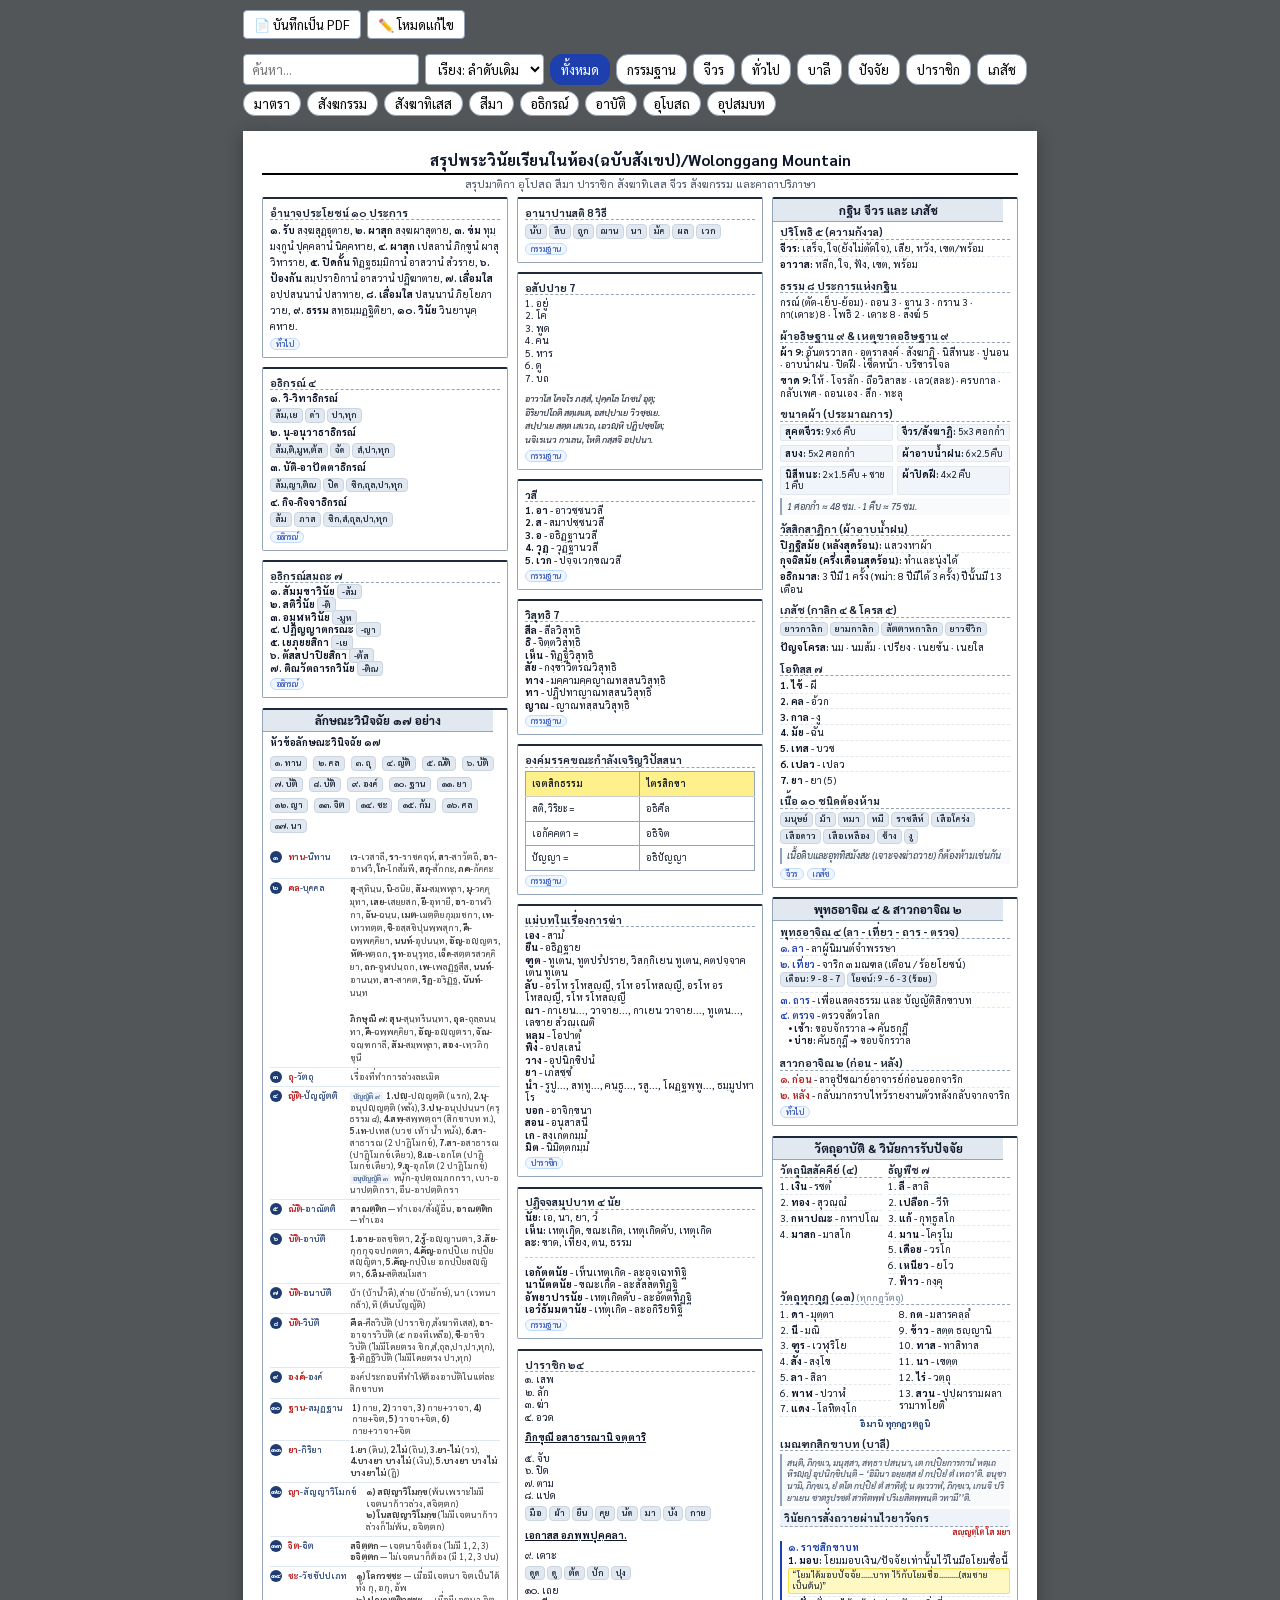
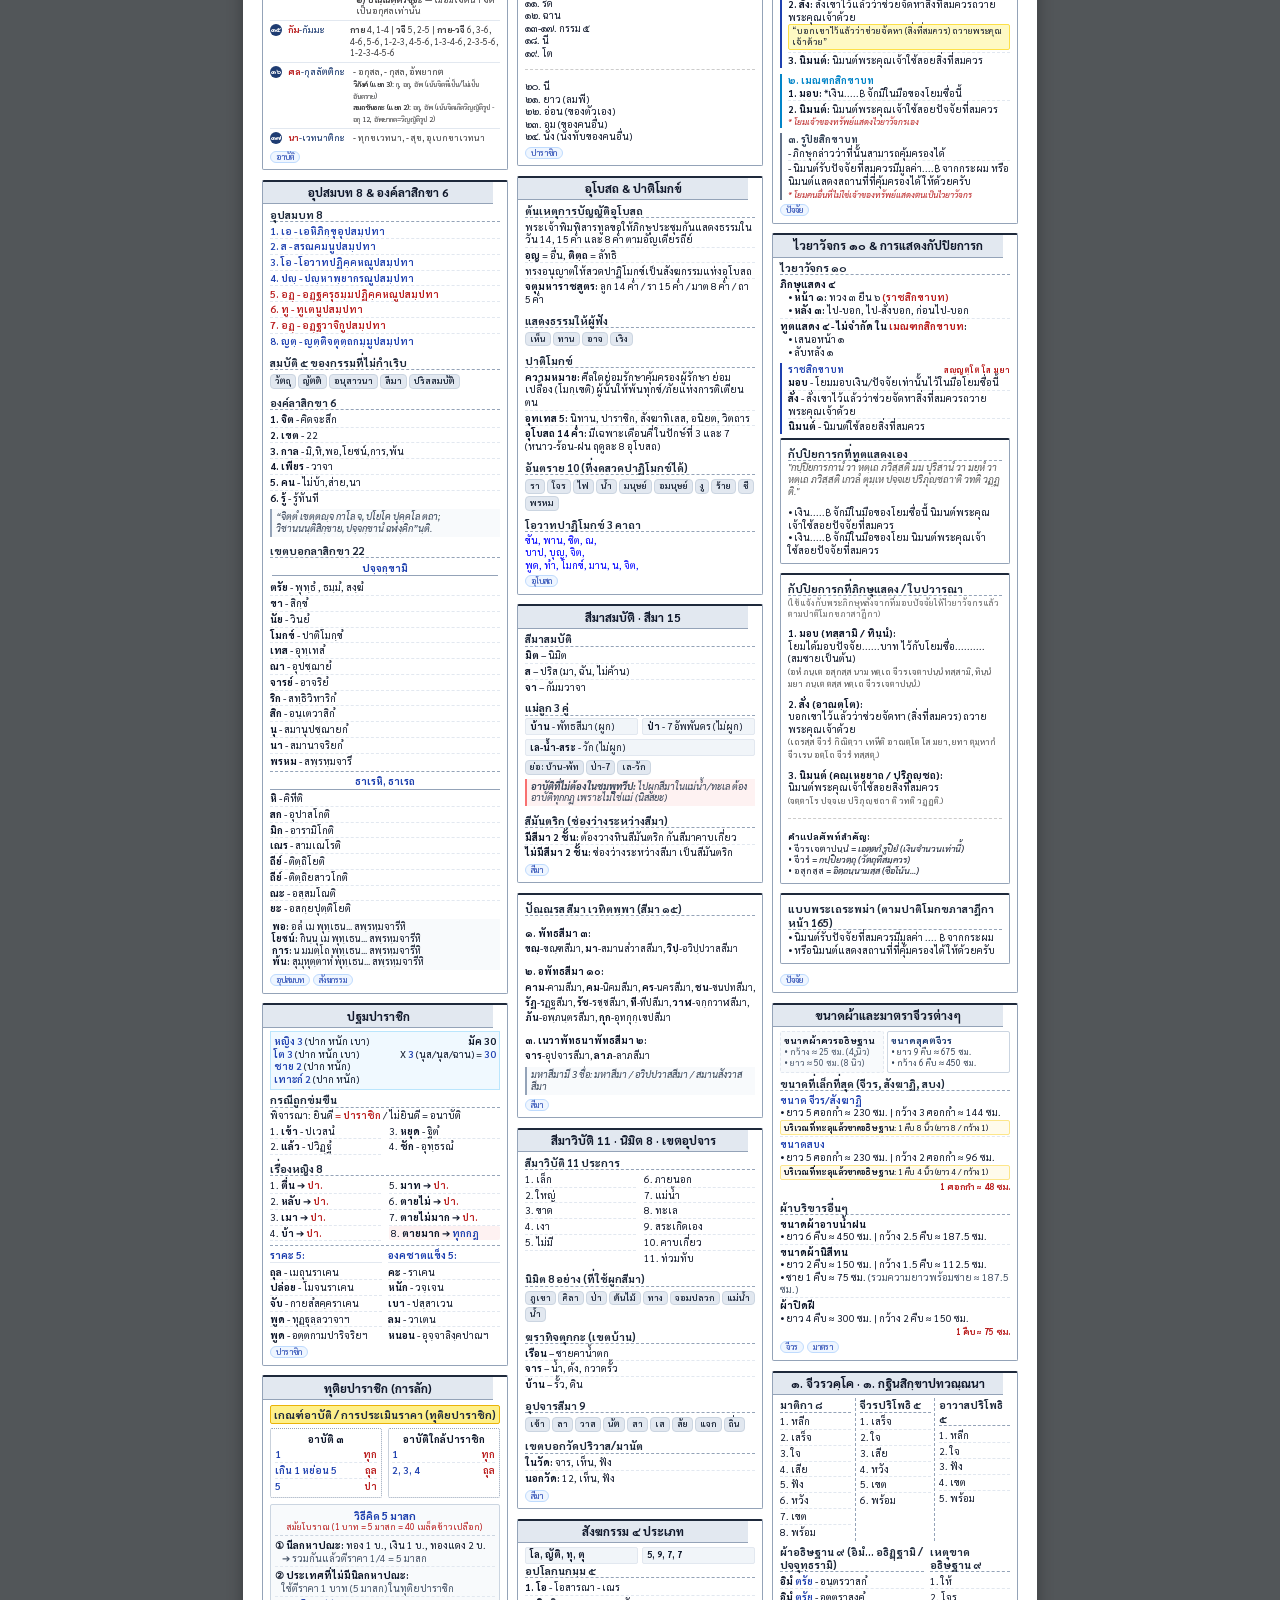
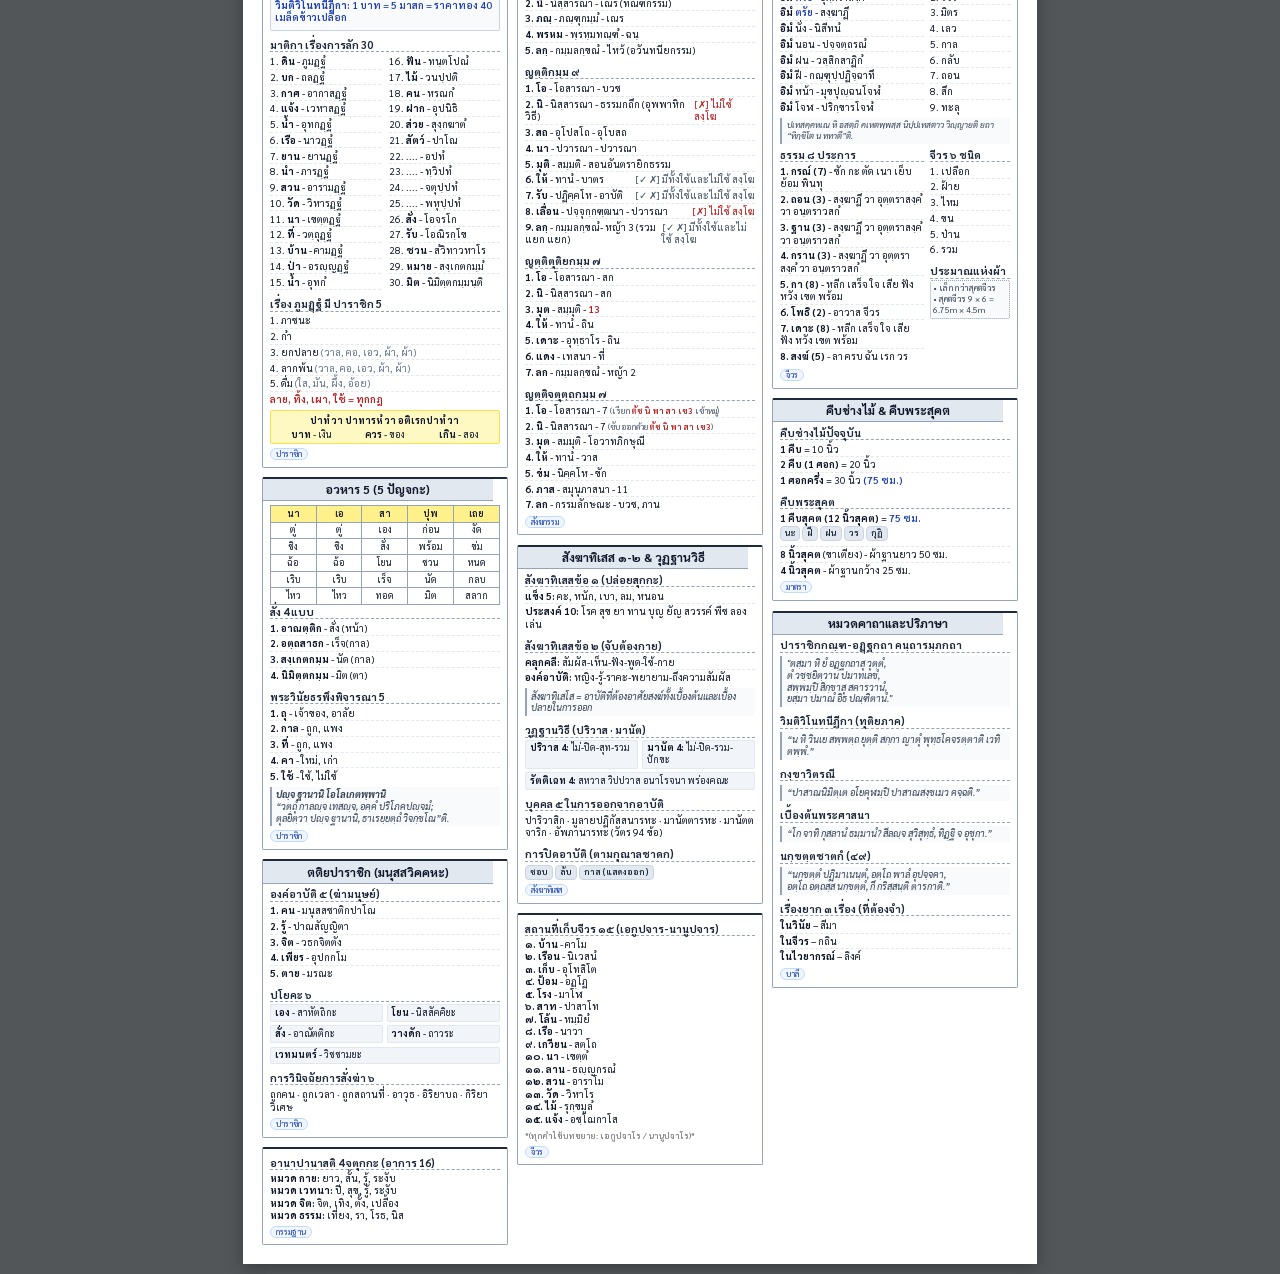
<file: admin.html>
<!DOCTYPE html>
<html lang="th">
<head>
<meta charset="UTF-8">
<meta name="robots" content="noindex,nofollow">
<meta name="viewport" content="width=device-width, initial-scale=1.0">
<title>Admin - สรุปพระวินัย</title>
<link href="https://fonts.googleapis.com/css2?family=Sarabun:wght@400;500;600;700&display=swap" rel="stylesheet">
<link rel="stylesheet" href="style.css">
<!--
=====================================================================
หมายเหตุสำหรับผู้ตรวจ/AI (อ่านส่วนนี้ก่อน ไม่ต้องขอไฟล์ data.json)
=====================================================================
โปรเจกต์: หน้าสรุปพระวินัย (การ์ดแบบ masonry พิมพ์ A4 ได้)
ไฟล์: index.html (หน้าผู้อ่าน) | admin.html (หน้าแก้ไข ADMIN=true) | app.js (ตัว render + ตัวแก้ไข ใช้ร่วมกัน) | style.css | data.json (เนื้อหา ~100KB)
หลักการ: เนื้อหาอยู่ใน data.json เท่านั้น index.html ไม่มีเนื้อหาวินัย

--- โครงสร้าง data.json ---
{ "meta": {"title","subtitle","version"},
  "cards": [ {"id":"c01","title":"ชื่อการ์ด (ใช้เรียงตามชื่อ)","tags":["ปาราชิก","..."],"blocks":[ ...block ]} ] }
tags = รายการแท็กของการ์ด (ไม่บังคับ) ใช้กรอง/เรียง; แท็กแรกคือแท็กหลักที่ใช้เรียงตามแท็ก

--- ชนิด block (field "type") ---
heading : {level:"h2"|"h3", html, style?}        -> <h2>/<h3> (h2 = หัวการ์ด)
items   : {wrap:"div"|"ul", items:[{html, li?, cls?, style?}], style?}
          -> <div|ul class="vertical-list"> ; แต่ละรายการเป็น <div class="vertical-item"> หรือ <li>
          รูปแบบทั่วไปของ html: "<b>คำย่อ</b> - คำเต็ม"
pills   : {items:["text",..], style?}            -> <div class="pill-row"><span class="pill">
verse   : {html, style?}                         -> <div class="verse"> (บาลี/หมายเหตุ)
html    : {html}                                 -> HTML ดิบ ใช้กับเลย์เอาต์ซับซ้อน (flex, table, การ์ดซ้อน, grid-mini, two-cols)
(ค่า html ในทุก block ถูกใส่ด้วย innerHTML = เชื่อถือข้อมูลของตนเอง)

--- คลาส CSS ที่ใช้ใน html ได้ (อยู่ใน style.css) ---
text-blue, text-red, flex-between, highlight-box, two-cols, grid-mini, vertical-item, pill, verse, v-item(vinicchaya-list)

--- ฟังก์ชันใน app.js (ไฟล์นี้เป็นหน้าสำหรับผู้อ่าน: ADMIN=false ไม่มีปุ่มแก้ไข ไม่อ่านฉบับร่าง) ---
load()      โหลดข้อมูล: localStorage("vinaya-data") ก่อน แล้ว fetch data.json; ถ้า fetch ล้มเหลว (เปิดด้วย file://) จะแสดงปุ่มเลือกไฟล์
render()    วาดหัวเรื่อง + การ์ด + แถบเครื่องมือ
blockHTML(b) แปลง block เป็น HTML ตามชนิด  <-- ถ้าจะเพิ่มชนิดใหม่ ให้เพิ่ม case ตรงนี้ + toText/fromText + ตัวเลือกใน TYPES
openEditor(i) หน้าต่างแก้ไขการ์ด (i = -1 คือสร้างใหม่)
toText/fromText แปลง block <-> ข้อความในช่องแก้ไข (items/pills = 1 บรรทัด 1 รายการ;
          พิมพ์ "คำย่อ | คำเต็ม" (ไม่มี <) จะถูกแปลงเป็น <b>คำย่อ</b> - คำเต็ม อัตโนมัติ)
S, view()  สถานะค้นหา/เรียง/กรอง (S.q, S.sort = orig|name|tag, S.tag) และคืนรายการ [card, ดัชนีจริง] ที่ผ่านตัวกรองแล้ว
drawGrid()/drawChips()/initFilters()  วาดการ์ด / ปุ่มแท็ก / ช่องค้นหา+เรียง (ปุ่ม ↑↓ แสดงเฉพาะตอนเรียง "ลำดับเดิม" และไม่กรอง)
ปุ่ม PDF  เรียก window.print() ใช้ CSS @media print ใน style.css (A4, 3 คอลัมน์, ซ่อนแถบเครื่องมือ) ผลลัพธ์เป็น PDF แบบเวกเตอร์ ตัวอักษรคมและค้นหาได้; ใช้ชื่อไฟล์จาก <title>
save()      บันทึกลง localStorage  |  exportJSON()/importJSON() ส่งออก/นำเข้า data.json

--- ข้อควรระวัง ---
1) การแก้ไขในหน้าเว็บเก็บใน localStorage ของเบราว์เซอร์นั้นก่อน ต้องกด "ส่งออก" แล้วนำไฟล์ไปวางทับ data.json จึงจะถาวร/ใช้ข้ามเครื่อง
2) เปิดไฟล์ตรง ๆ (file://) fetch ไม่ได้ ให้ใช้ปุ่ม "เลือก data.json" หรือรันเซิร์ฟเวอร์ (python -m http.server) หรือโฮสต์ GitHub Pages
3) data.json สร้างจาก index.html เวอร์ชันเดิมด้วยสคริปต์แปลงอัตโนมัติ: block ที่ซับซ้อนจึงเป็นชนิด html
=====================================================================
-->
</head>
<body>
<div class="toolbar" id="bar"></div>
<div class="toolbar" id="flt"></div>
<div class="a4-page">
  <div class="header-title" id="ttl"></div>
  <div class="header-sub" id="sub"></div>
  <div class="masonry" id="grid"></div>
</div>
<script>window.ADMIN = true;</script>
<script src="app.js"></script>
</body>
</html>
</file>
<file: style.css>
:root {
    --blue: #1e40af;
    --red: #b91c1c;
    --border: #94a3b8;
    --bg-head: #e2e8f0;
    --navy: #1e3c72;
}

* {
    box-sizing: border-box;
    margin: 0;
    padding: 0;
    font-family: 'Sarabun', sans-serif;
}

body { 
    background-color: #525659; 
    display: flex; 
    flex-direction: column; 
    align-items: center; 
    padding: 10px; 
    color: #0f172a; 
    gap: 15px; 
    overflow-x: hidden; /* ป้องกันการล้นแนวนอน */
}

/* Container หลัก: ปรับความกว้างให้ยืดหยุ่นตามหน้าจอ */
.a4-page {
    width: 100%;
    max-width: 210mm;
    min-height: 297mm;
    height: auto;
    background: #ffffff;
    padding: 5mm; 
    box-shadow: 0 4px 15px rgba(0,0,0,0.3);
    position: relative;
}

.header-title {
    text-align: center; 
    font-size: 11.5pt; 
    font-weight: 700;
    margin-bottom: 1.5mm; 
    border-bottom: 2px solid #000; 
    padding-bottom: 0.8mm;
}

.header-sub {
    text-align: center; 
    font-size: 8pt; 
    color: #475569; 
    margin-top: -1mm; 
    margin-bottom: 2mm;
}

/* Responsive Masonry Layout */
.masonry {
    column-count: 1; /* มือถือแสดง 1 คอลัมน์ */
    column-gap: 2.5mm;
    width: 100%;
}

@media (min-width: 600px) {
    .masonry { column-count: 2; } /* แท็บเล็ตแสดง 2 คอลัมน์ */
}

@media (min-width: 900px) {
    .masonry { column-count: 3; } /* จอใหญ่แสดง 3 คอลัมน์ */
}

/* Card & Content Elements */
.card {
    break-inside: avoid;
    page-break-inside: avoid;
    border: 1px solid var(--border);
    border-top: 2.5px solid #1e293b;
    padding: 1.8mm;
    margin-bottom: 2.5mm;
    border-radius: 2px;
    font-size: 7.5pt; 
    line-height: 1.25;
    background: #fff;
    overflow: hidden;
    width: 100%;
}

.card * {
    max-width: 100%;
    overflow-wrap: break-word;
    word-break: break-word;
}

h2 { 
    font-size: 8.8pt; 
    font-weight: 700; 
    background: var(--bg-head); 
    padding: 0.9mm; 
    margin: -1.8mm -1.8mm 0.9mm -1.8mm; 
    border-bottom: 1px solid var(--border); 
    text-align: center; 
    color: #0f172a;
}

h3 { 
    font-size: 8pt; 
    font-weight: 700; 
    border-bottom: 1px dashed var(--border); 
    margin: 0.9mm 0 0.4mm 0; 
    color: #1e293b; 
    padding-top: 1mm; 
}
h3:first-of-type { margin-top: 0; padding-top: 0; }

.text-blue { color: var(--blue); font-weight: 600; }
.text-red { color: var(--red); font-weight: 600; }
.flex-between { display: flex; justify-content: space-between; align-items: baseline; }

/* Tables & Grids */
table { 
    width: 100%; 
    border-collapse: collapse; 
    margin-top: 1mm; 
    text-align: center; 
    table-layout: fixed; 
}

th, td { 
    border: 1px solid var(--border); 
    padding: 0.5mm 0.3mm; 
    font-size: 7pt; 
}
th { background: #fef08a; font-weight: 600; }

.verse { 
    font-style: italic; 
    background: #f8fafc; 
    border-left: 2px solid #94a3b8; 
    padding: 0.6mm 1.2mm; 
    margin: 0.9mm 0; 
    font-size: 7pt; 
    color: #334155;
}

.highlight-box { 
    background: #fef9c3; 
    border: 1px solid #fde047; 
    padding: 0.9mm; 
    border-radius: 2px; 
    margin-bottom: 0.9mm; 
}

.vertical-list { margin: 0.4mm 0; padding-left: 0; list-style: none; overflow-wrap: break-word; word-break: break-word; }
.vertical-item { padding: 0.3mm 0; border-bottom: 1px dashed #e2e8f0; font-size: 7.5pt; overflow-wrap: break-word; word-break: break-word; }
.vertical-item:last-child { border-bottom: none; }

.two-cols {
    column-count: 2;
    column-gap: 2mm;
    margin-top: 0.5mm;
}
.two-cols .vertical-item { break-inside: avoid; }

.grid-mini {
    display: grid;
    grid-template-columns: repeat(2, 1fr);
    gap: 1mm;
    margin-top: 0.5mm;
}
.grid-mini > div {
    background: #f1f5f9;
    padding: 0.5mm 1mm;
    border-radius: 2px;
    font-size: 7pt;
    border: 1px solid #e2e8f0;
}

.pill-row { display: flex; flex-wrap: wrap; gap: 2px; margin: 1mm 0; }
.pill { font-size: 6.5pt; padding: 1px 4px; background: #e2e8f0; color: #1e293b; border-radius: 4px; font-weight: 600; border: 1px solid #cbd5e1; }

/* Override browser defaults for ul/li inside cards */
.card ul { padding-left: 0; margin: 0; list-style: none; }
.card li { overflow-wrap: break-word; word-break: break-word; }

/* Vinicchaya List Styles */
.vinicchaya-list { margin-top: 0.5mm; }
.vinicchaya-list .v-item {
    display: flex;
    align-items: flex-start;
    gap: 1.5mm;
    padding: 0.8mm 0;
    border-bottom: 0.5px solid #e2e8f0;
    font-size: 6.5pt;
    line-height: 1.35;
}
.vinicchaya-list .v-item:last-child { border-bottom: none; }
.vinicchaya-list .v-item .num {
    flex-shrink: 0;
    display: inline-flex;
    align-items: center;
    justify-content: center;
    min-width: 12px;
    height: 12px;
    border-radius: 50%;
    background: var(--navy);
    color: #ffffff;
    font-weight: 700;
    font-size: 5.5pt;
    line-height: 1;
}
.vinicchaya-list .v-item .title {
    font-weight: 500;
    color: var(--navy);
    white-space: nowrap;
    margin-right: 1mm;
    min-width: 14mm;
}
.vinicchaya-list .v-item .title .abbr { font-weight: 700; color: var(--red); }
.vinicchaya-list .v-item .desc { color: #3a3a3c; flex: 1; }
.vinicchaya-list .v-item .desc .tag { background: #eef3f9; padding: 0 3px; border-radius: 2px; font-size: 5.5pt; color: var(--navy); margin-right: 1px; display: inline-block; }

.p24-grid { display: flex; flex-wrap: wrap; gap: 0.5mm 2mm; font-size: 7pt; margin-top: 0.3mm; }
.p24-grid span { display: inline-block; }

/* Mobile: ซ่อน overflow และปรับ bullet list ให้พอดีหน้าจอ */
@media (max-width: 599px) {
    .vertical-list {
        overflow: hidden;
        max-width: 100%;
    }
    .vertical-item {
        overflow: hidden;
        text-overflow: ellipsis;
    }
    .card ul {
        overflow: hidden;
        max-width: 100%;
    }
    .card li {
        overflow: hidden;
    }
    .vinicchaya-list .v-item .title {
        white-space: normal;
        min-width: auto;
    }
    .pill-row {
        overflow: hidden;
    }
    .pill {
        max-width: 100%;
        overflow: hidden;
        text-overflow: ellipsis;
        white-space: nowrap;
    }
}

/* การตั้งค่าสำหรับการพิมพ์ (Print) */
@media print {
    @page { size: A4 portrait; margin: 4mm; }
    body { background: #fff; padding: 0; gap: 0; display: block; }
    .a4-page { box-shadow: none; width: 100%; max-width: 100%; padding: 0; margin: 0; }
    .masonry { column-count: 3; } /* สั่งพิมพ์ให้ออกเป็น 3 คอลัมน์เสมอ */
    .vinicchaya-list .v-item { font-size: 6pt; }
    .vinicchaya-list .v-item .num { min-width: 10px; height: 10px; font-size: 5pt; }
    .vinicchaya-list .v-item .desc { font-size: 5.5pt; }
    .p24-grid { gap: 0.3mm 1.5mm; font-size: 6.5pt; }
}

/* ===== โหมดแก้ไข (ไม่ส่งผลต่อการพิมพ์) ===== */
.toolbar { width: 100%; max-width: 210mm; display: flex; flex-wrap: wrap; gap: 6px; }
.toolbar button, .cardbar button, .modal button { font-size: 13px; padding: 5px 10px; border: 1px solid #94a3b8; background: #fff; border-radius: 4px; cursor: pointer; }
.toolbar button.on { background: #fef08a; }
.cardbar { display: none; gap: 4px; margin: -1mm -1mm 1mm; justify-content: flex-end; }
.editing .cardbar { display: flex; }
.editing .card { outline: 1px dashed #1e40af; }
.modal-bg { position: fixed; inset: 0; background: rgba(0,0,0,.55); display: flex; align-items: center; justify-content: center; z-index: 10; padding: 8px; }
.modal { background: #fff; width: 100%; max-width: 640px; max-height: 92vh; overflow: auto; border-radius: 6px; padding: 12px; display: flex; flex-direction: column; gap: 8px; font-size: 14px; }
.modal input, .modal select, .modal textarea { width: 100%; font-size: 14px; padding: 5px; border: 1px solid #94a3b8; border-radius: 4px; }
.modal textarea { min-height: 90px; font-family: monospace; }
.blk { border: 1px solid #cbd5e1; border-radius: 4px; padding: 6px; display: flex; flex-direction: column; gap: 4px; }
.blk .row { display: flex; gap: 4px; }
.modal .hint { font-size: 12px; color: #64748b; }
@media print { .toolbar, .cardbar, .modal-bg { display: none !important; } .editing .card { outline: none; } }

/* ค้นหา / เรียง / แท็ก */
.toolbar input, .toolbar select { font-size: 13px; padding: 5px 8px; border: 1px solid #94a3b8; border-radius: 4px; background: #fff; }
.toolbar .chip { border-radius: 12px; padding: 3px 10px; }
.toolbar .chip.on { background: #1e40af; color: #fff; border-color: #1e40af; }
.ctags { display: flex; flex-wrap: wrap; gap: 3px; margin-top: 1mm; }
.ctags span { font-size: 6pt; color: #1e40af; background: #eff6ff; border: 1px solid #bfdbfe; border-radius: 8px; padding: 0 5px; }
.empty { color: #fff; padding: 10px; }
@media print { .ctags { display: none; } }
</file>
